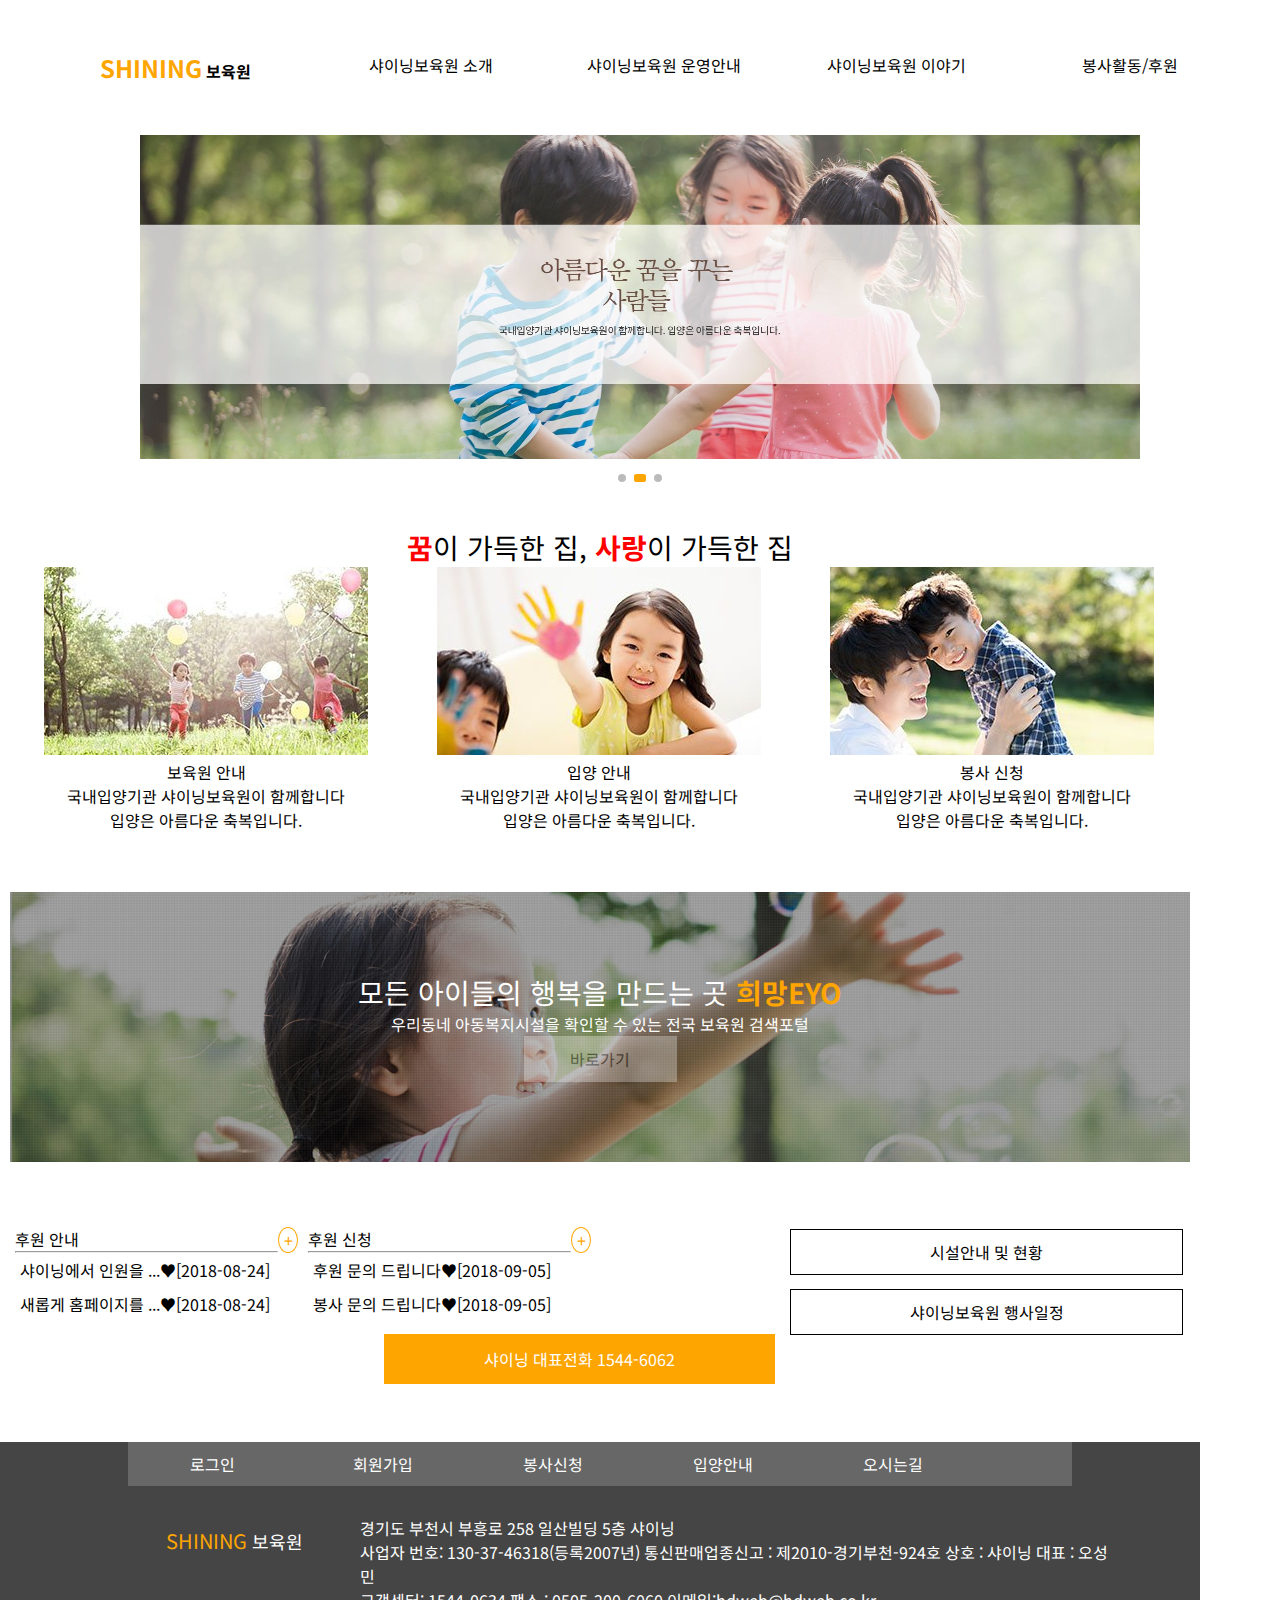
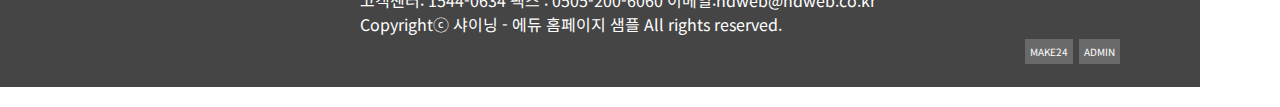
<file: day5/index.html>
<!DOCTYPE html>
<html lang="ko">

<head>
    <meta charset="UTF-8">
    <meta http-equiv="X-UA-Compatible" content="IE=edge">
    <meta name="viewport" content="width=device-width, initial-scale=1.0">
    <title>샤이닝 - 에듀 홈페이지 샘플</title>
    <link rel="stylesheet" href="https://pro.fontawesome.com/releases/v5.10.0/css/all.css"
    integrity="sha384-AYmEC3Yw5cVb3ZcuHtOA93w35dYTsvhLPVnYs9eStHfGJvOvKxVfELGroGkvsg+p" crossorigin="anonymous" />
    <link rel="stylesheet" href="style.css">
</head>

<body>
<!-- 메인 로그, 메뉴바 -->
    <div class="commonBox">
        <div>
            <div>
                <div class="box1">
                    <div class="logo_box">
                        <div class="logo"><a href="#"><h4><span>SHINING</span> 보육원</h4></a></div>
                    </div>
                    <div class="nav_box">
                        <ul>
                            <li>
                                <a href="#">샤이닝보육원 소개</a>
                                <ul class="dropdown">
                                    <li><a href="#">인사말/설립이념</a></li>
                                    <li><a href="#">오시는 길</a></li>
                                </ul>
                            </li>
                            <li>
                                <a href="#">샤이닝보육원 운영안내</a>
                                <ul class="dropdown">
                                    <li><a href="#">시설안내 및 현황</a></li>
                                    <li><a href="#">입퇴소 절차안내</a></li>
                                </ul>
                            </li>
                            <li>
                                <a href="#"></a>샤이닝보육원 이야기
                                <ul class="dropdown">
                                    <li><a href="#">샤이닝보육원 활동후기</a></li>
                                    <li><a href="#">샤이닝보육원 행사활동</a></li>
                                    <li><a href="#">샤이닝보육원 자유게시판</a></li>
                                    <li><a href="#">샤이닝보육원 갤러리</a></li>
                                </ul>
                            </li>
                            <li>
                                <a href="#">봉사활동/후원</a>
                                <ul class="dropdown">
                                    <li><a href="#">봉사활동/후원 안내</a></li>
                                    <li><a href="#">봉사활동/후원 신청</a></li>
                                </ul>
                            </li>
                        </ul>
                </div>
            </div>
        </div>
    </div>

<!-- 이미지 슬라이드  Vanilla JS로 구현하기 3단 구조 x-->
<div class="slideshow-container">
    <div class="mySlides fade">
      <img src="./images/main_banner_01.jpg" style="width:100%">
    </div>
    <div class="mySlides fade">
      <img src="./images/main_banner_02.jpg" style="width:100%">
    </div>
    <div class="mySlides fade">
        <img src="./images/main_banner_03.jpg" style="width:100%">
    </div>
    <a class="prev" onclick="plusSlides(-1)"><i class="fas fa-chevron-left fa-2x"></i></a>
    <a class="next" onclick="plusSlides(1)"><i class="fas fa-chevron-right fa-2x"></i></a>
    <div style="text-align:center">
        <span class="dot" onclick="currentSlide(1)"></span> 
        <span class="dot" onclick="currentSlide(2)"></span> 
        <span class="dot" onclick="currentSlide(3)"></span> 
    </div> 
</div>


<!-- list -->
    <div class="commonBox">
        <div>
            <div>
                <div class="box2">
                    <div class="title_box">
                        <div class="title"><p><b>꿈</b>이 가득한 집, <b>사랑</b>이 가득한 집</p></div>
                    </div>
                    <div class="nav_box2">
                        <ul>
                            <li>
                                <button>
                                <img src="./images/m0101.jpg" alt="1">
                                <p>보육원 안내</p>
                                <p>국내입양기관 샤이닝보육원이 함께합니다 <br>입양은 아름다운 축복입니다.</p>
                                <i class="fas fa-chevron-right fa-2x"></i>
                                </button>
                            </li>
                            <li>
                                <button>
                                <img src="./images/m0201.jpg" alt="1">
                                <p>입양 안내</p>
                                <p>국내입양기관 샤이닝보육원이 함께합니다 <br>입양은 아름다운 축복입니다.</p>
                                <i class="fas fa-chevron-right fa-2x"></i>
                            </button>
                            </li>
                            <li>
                                <button>
                                <img src="./images/m0301.jpg" alt="1">
                                <p>봉사 신청</p>
                                <p>국내입양기관 샤이닝보육원이 함께합니다 <br>입양은 아름다운 축복입니다.</p>
                                <i class="fas fa-chevron-right fa-2x"></i>
                            </button>
                            </li>
                        </ul>
                    </div>
                </div>
            </div>
        </div>
    </div>
<!-- 3단 구조 x-->
    <div class="commonBox">
        <div>
            <div>
                <div class="box2">
                    <div class="image_box">
                        <p class="image_title1">모든 아이들의 행복을 만드는 곳 <b>희망EYO</b></p>
                        <p class="image_title2">우리동네 아동복지시설을 확인할 수 있는 전국 보육원 검색포털</p>
                        <button>바로가기</button>
                    </div>
                </div>
            </div>
        </div>
    </div>
    <div class="commonBox">
        <div>
            <div>
                <div class="box2">
                    <div class="bottom_menu">
                        <p>후원 안내 <button type="button"><a href="#">+</a></button></p>
                        <hr>
                        <ul>
                            <li><a href="#">샤이닝에서 인원을 ...♥[2018-08-24]</a></li>
                            <li><a href="#">새롭게 홈페이지를 ...♥[2018-08-24]</a></li>
                        </ul>
                    </div>
                    <div class="bottom_menu">
                        <p>후원 신청 <button type="button"><a href="#">+</a></button></p>
                        <hr>
                        <ul>
                            <li><a href="#">후원 문의 드립니다♥[2018-09-05]</a></li>
                            <li><a href="#">봉사 문의 드립니다♥[2018-09-05]</a></li>
                        </ul>
                    </div>
                    <div class="bottom_box">
                        <div class="bottom_box_btn">
                            <a href="#"><i class="far fa-clipboard fa-2x"></i> 시설안내 및 현황<i class="fas fa-chevron-right"></i></a>
                        </div>
                        <div class="bottom_box_btn">
                            <a href="#"><i class="far fa-lightbulb fa-2x"></i></i> 샤이닝보육원 행사일정<i class="fas fa-chevron-right"></i></a>
                        </div>
                        <div class="bottom_box_btn"><i class="fas fa-phone-alt"></i> 샤이닝 대표전화 1544-6062</div>
                    </div>
                </div>
            </div>
        </div>
    </div>
    <!-- 3단 구조 x-->
    <div class="commonBox">
        <div>
            <div>
                <div class="box2 footer">
                    <div class="sub_nav">
                        <ul>
                            <li><a href="#">로그인</a></li>
                            <li><a href="#">회원가입</a></li>
                            <li><a href="#">봉사신청</a></li>
                            <li><a href="#">입양안내</a></li>
                            <li><a href="#">오시는길</a></li>
                        </ul>
                    </div>
                    <div class="sub_nav">
                        <div class="footer_logo">
                            <span>SHINING</span> 보육원
                        </div>
                        <div class="footer_info">
                            <p>경기도 부천시 부흥로 258 일산빌딩 5층 샤이닝<br>
                            사업자 번호: 130-37-46318(등록2007년) 통신판매업종신고 : 제2010-경기부천-924호 상호 : 샤이닝 대표 : 오성민<br>
                            고객센터: 1544-0634 팩스 : 0505-200-6060 이메일:hdweb@hdweb.co.kr</p>
                            <p>Copyrightⓒ 샤이닝 - 에듀 홈페이지 샘플 All rights reserved.</p>
                            <button type="button">ADMIN</button>
                            <button type="button">MAKE24</button>
                        </div>
                    </div>
                </div>
            </div>
        </div>
    </div>

    <script>
let slideIndex = 1;
showSlides(slideIndex);
carousel();

function plusSlides(n) {
  showSlides(slideIndex += n);
}

function currentSlide(n) {
  showSlides(slideIndex = n);
}

function showSlides(n) {
let i;
let slides = document.getElementsByClassName("mySlides");
let dots = document.getElementsByClassName("dot");
if (n > slides.length) {slideIndex = 1} 
if (n < 1) {slideIndex = slides.length}
for (let i = 0; i < slides.length; i++) {
    slides[i].style.display = "none"; 
}
for (let i = 0; i < dots.length; i++) {
    dots[i].className = dots[i].className.replace(" active", "");
}
slides[slideIndex-1].style.display = "block"; 
dots[slideIndex-1].className += " active";
}

function carousel() {
    var i;
    var x = document.getElementsByClassName("mySlides");
    let dots = document.getElementsByClassName("dot");
    for (i = 0; i < x.length; i++) {
      x[i].style.display = "none";
    }
    slideIndex++;
    if (slideIndex > x.length) {slideIndex = 1}
    x[slideIndex-1].style.display = "block";
    for (let i = 0; i < dots.length; i++) {
    dots[i].className = dots[i].className.replace(" active", "");
    }
    dots[slideIndex-1].className += " active";
    setTimeout(carousel, 5000); 
}



    </script>
</body>

</html>
</file>
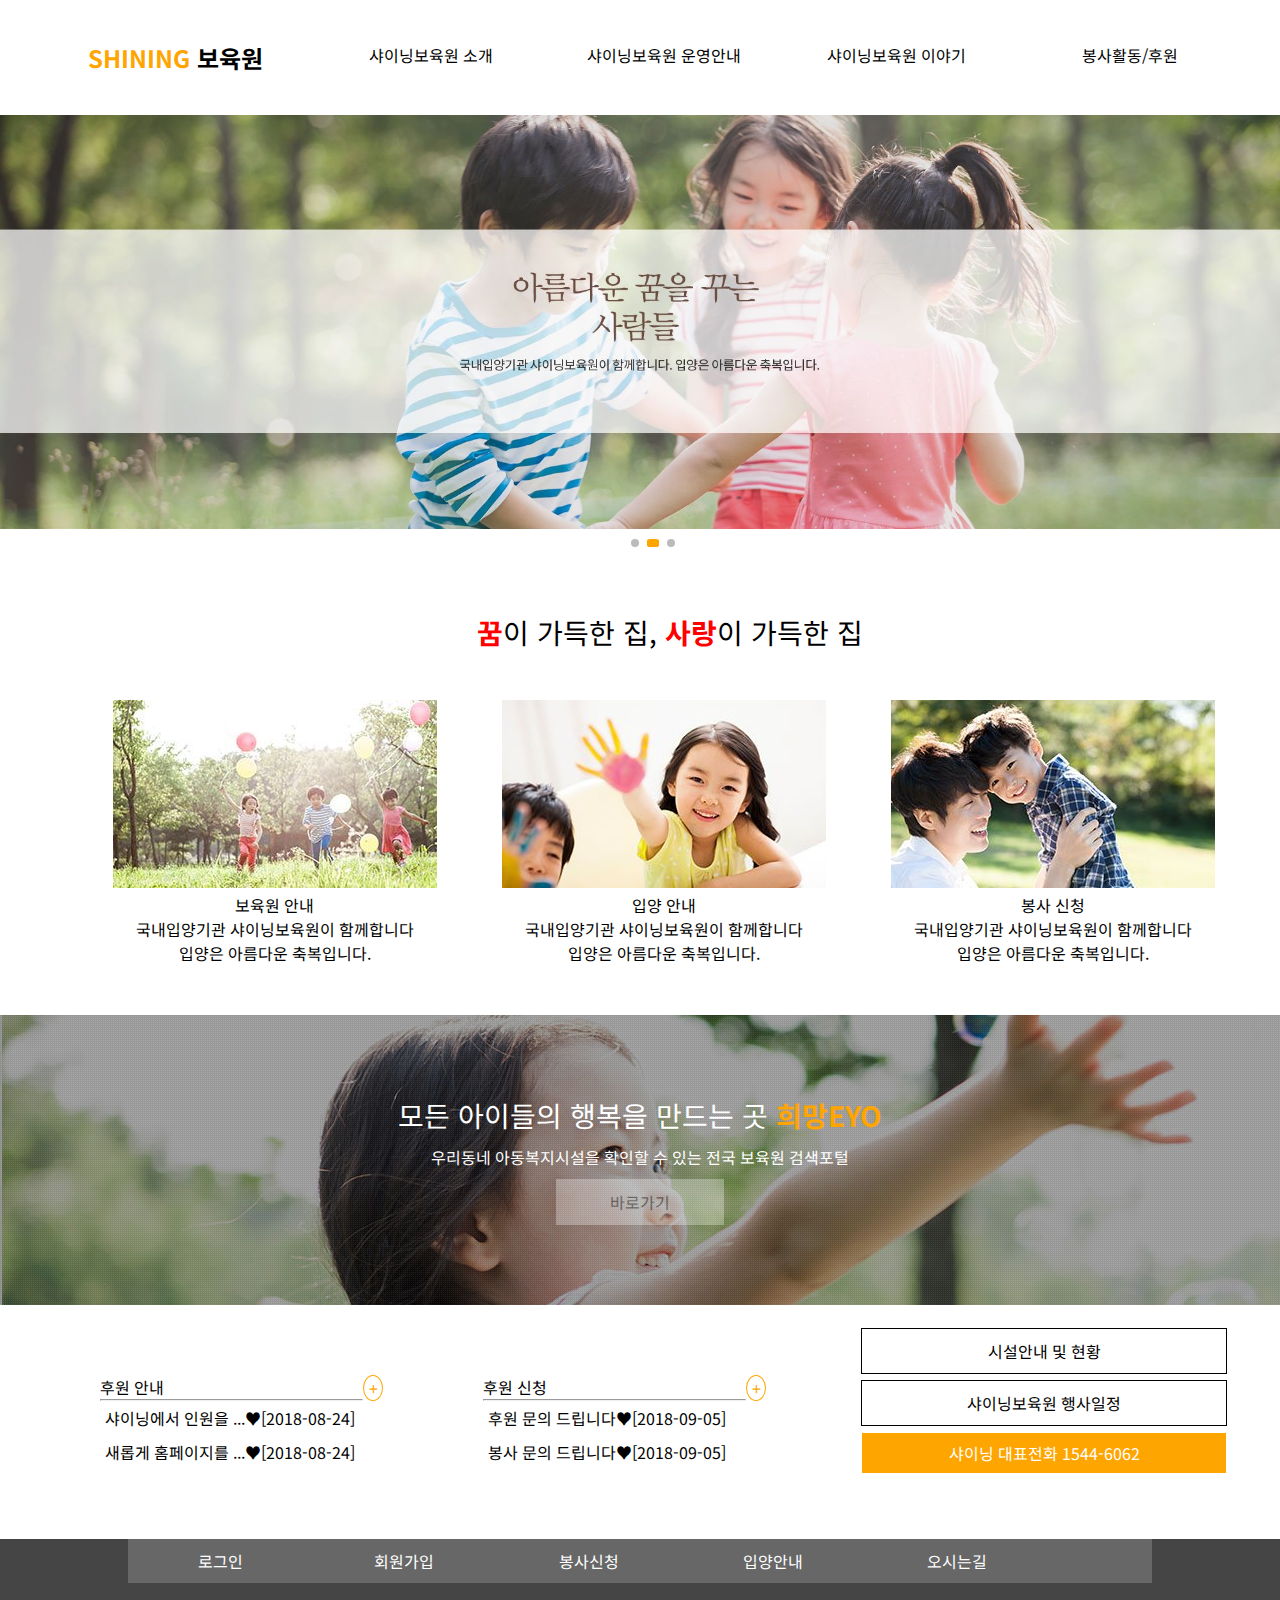
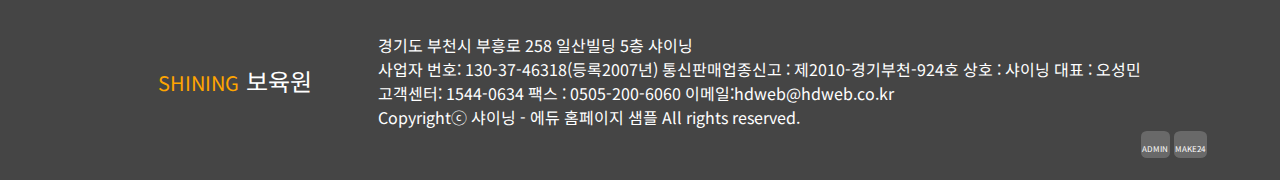
<file: day6(update)/index.html>
<!DOCTYPE html>
<html lang="ko">

<head>
    <meta charset="UTF-8">
    <meta http-equiv="X-UA-Compatible" content="IE=edge">
    <meta name="viewport" content="width=device-width, initial-scale=1.0">
    <title>샤이닝 - 에듀 홈페이지 샘플</title>
    <link rel="stylesheet" href="https://pro.fontawesome.com/releases/v5.10.0/css/all.css"
        integrity="sha384-AYmEC3Yw5cVb3ZcuHtOA93w35dYTsvhLPVnYs9eStHfGJvOvKxVfELGroGkvsg+p" crossorigin="anonymous" />
    <link rel="stylesheet" href="style.css">
</head>

<body>
    <!-- 메인 로그, 메뉴바 -->
    <div class="commonBox">
        <div>
            <div>
                <div class="box1">
                    <div class="logo_box">
                        <div class="logo"><a href="#">
                                <h2><span>SHINING</span> 보육원</h2>
                            </a></div>
                    </div>
                    <div class="nav_box">
                        <ul>
                            <li>
                                <a href="#">샤이닝보육원 소개</a>
                                <ul class="dropdown">
                                    <li><a href="#">인사말/설립이념</a></li>
                                    <li><a href="#">오시는 길</a></li>
                                </ul>
                            </li>
                            <li>
                                <a href="#">샤이닝보육원 운영안내</a>
                                <ul class="dropdown">
                                    <li><a href="#">시설안내 및 현황</a></li>
                                    <li><a href="#">입퇴소 절차안내</a></li>
                                </ul>
                            </li>
                            <li>
                                <a href="#"></a>샤이닝보육원 이야기
                                <ul class="dropdown">
                                    <li><a href="#">샤이닝보육원 활동후기</a></li>
                                    <li><a href="#">샤이닝보육원 행사활동</a></li>
                                    <li><a href="#">샤이닝보육원 자유게시판</a></li>
                                    <li><a href="#">샤이닝보육원 갤러리</a></li>
                                </ul>
                            </li>
                            <li>
                                <a href="#">봉사활동/후원</a>
                                <ul class="dropdown">
                                    <li><a href="#">봉사활동/후원 안내</a></li>
                                    <li><a href="#">봉사활동/후원 신청</a></li>
                                </ul>
                            </li>
                        </ul>
                    </div>
                </div>
            </div>
        </div>
    </div>

    <!-- 이미지 슬라이드 -->
    <div class="slideshow-container" style="width: 100%; float:left;">
        <div class="mySlides fade" style="width: 100%; float:left;">
            <img src="./images/main_banner_01.jpg" style="width: 100%; float:left;">
        </div>
        <div class="mySlides fade" style="width: 100%; float:left;">
            <img src="./images/main_banner_02.jpg" style="width: 100%; float:left;">
        </div>
        <div class="mySlides fade" style="width: 100%; float:left;">
            <img src="./images/main_banner_03.jpg" style="width: 100%; float:left;">
        </div>
        <a class="prev" onclick="plusSlides(-1)"><i class="fas fa-chevron-left fa-2x"></i></a>
        <a class="next" onclick="plusSlides(1)"><i class="fas fa-chevron-right fa-2x"></i></a>
        <div style="text-align:center">
            <span class="dot" onclick="currentSlide(1)"></span>
            <span class="dot" onclick="currentSlide(2)"></span>
            <span class="dot" onclick="currentSlide(3)"></span>
        </div>
    </div>

    <!-- list -->
    <div class="commonBox" style="margin: 30px;">
        <div>
            <div>
                <div class="box1">
                    <div class="title_box">
                        <div class="title">
                            <p><b>꿈</b>이 가득한 집, <b>사랑</b>이 가득한 집</p>
                            <br>
                            <br>
                        </div>
                    </div>
                    <div class="nav_box2">
                        <ul>
                            <li>
                                <button>
                                    <a href="#">
                                        <img src="./images/m0101.jpg" alt="1">
                                        <p>보육원 안내</p>
                                        <p>국내입양기관 샤이닝보육원이 함께합니다 <br>입양은 아름다운 축복입니다.</p>
                                        <i class="fas fa-chevron-right fa-2x"></i>
                                    </a>
                                </button>
                            </li>
                            <li>
                                <button>
                                    <a href="#">
                                        <img src="./images/m0201.jpg" alt="1">
                                        <p>입양 안내</p>
                                        <p>국내입양기관 샤이닝보육원이 함께합니다 <br>입양은 아름다운 축복입니다.</p>
                                        <i class="fas fa-chevron-right fa-2x"></i>
                                    </a>
                                </button>
                            </li>
                            <li>
                                <button>
                                    <a href="#">
                                        <img src="./images/m0301.jpg" alt="1">
                                        <p>봉사 신청</p>
                                        <p>국내입양기관 샤이닝보육원이 함께합니다 <br>입양은 아름다운 축복입니다.</p>
                                        <i class="fas fa-chevron-right fa-2x"></i>
                                    </a>
                                </button>
                            </li>
                        </ul>
                    </div>
                </div>
            </div>
        </div>
    </div>

    <!-- middle_menu-->
    <div class="image_box">
        <p class="image_title1">모든 아이들의 행복을 만드는 곳 <b>희망EYO</b></p>
        <p class="image_title2">우리동네 아동복지시설을 확인할 수 있는 전국 보육원 검색포털</p>
        <button>바로가기</button>
    </div>

    <!-- middle_list -->
    <div class="commonBox">
        <div>
            <div>
                <div class="box1">
                    <div class="bottom_menu">
                        <p>후원 안내 <button type="button"><a href="#">+</a></button></p>
                        <hr>
                        <ul>
                            <li><a href="#">샤이닝에서 인원을 ...♥[2018-08-24]</a></li>
                            <li><a href="#">새롭게 홈페이지를 ...♥[2018-08-24]</a></li>
                        </ul>
                    </div>
                    <div class="bottom_menu">
                        <p>후원 신청 <button type="button"><a href="#">+</a></button></p>
                        <hr>
                        <ul>
                            <li><a href="#">후원 문의 드립니다♥[2018-09-05]</a></li>
                            <li><a href="#">봉사 문의 드립니다♥[2018-09-05]</a></li>
                        </ul>
                    </div>
                    <div class="bottom_box">
                        <div class="bottom_box_btn">
                            <a href="#"><i class="far fa-clipboard"></i> 시설안내 및 현황<i
                                    class="fas fa-chevron-right"></i></a>
                        </div>
                        <div class="bottom_box_btn">
                            <a href="#">
                                <i class="far fa-lightbulb"></i></i> 샤이닝보육원 행사일정<i class="fas fa-chevron-right"></i>
                            </a>
                        </div>
                        <div class="bottom_box_btn"><i class="fas fa-phone-alt"></i> 샤이닝 대표전화 1544-6062</div>
                    </div>
                </div>
            </div>
        </div>
    </div>

    <!-- footer -->
    <div class="footer">
        <div class="sub_nav">
            <ul>
                <li><a href="#">로그인</a></li>
                <li><a href="#">회원가입</a></li>
                <li><a href="#">봉사신청</a></li>
                <li><a href="#">입양안내</a></li>
                <li><a href="#">오시는길</a></li>
            </ul>
        </div>
        <div class="sub_nav">
            <div class="footer_logo">
                <span>SHINING</span> 보육원
            </div>
            <div class="footer_info">
                <p>경기도 부천시 부흥로 258 일산빌딩 5층 샤이닝<br>
                    사업자 번호: 130-37-46318(등록2007년) 통신판매업종신고 : 제2010-경기부천-924호 상호 : 샤이닝 대표 : 오성민<br>
                    고객센터: 1544-0634 팩스 : 0505-200-6060 이메일:hdweb@hdweb.co.kr</p>
                <p>Copyrightⓒ 샤이닝 - 에듀 홈페이지 샘플 All rights reserved.</p>
                <button type="button"><a href="#">MAKE24</a></button>
                <button type="button"><a href="#">ADMIN</a></button>
            </div>
        </div>
    </div>

    <script>
        let slideIndex = 1;
        showSlides(slideIndex);
        carousel();
    
        function plusSlides(n) {
            showSlides(slideIndex += n);
        }
    
        function currentSlide(n) {
            showSlides(slideIndex = n);
        }
    
        function showSlides(n) {
            let i;
            let slides = document.getElementsByClassName("mySlides");
            let dots = document.getElementsByClassName("dot");
            if (n > slides.length) {
                slideIndex = 1
            }
            if (n < 1) {
                slideIndex = slides.length
            }
            for (let i = 0; i < slides.length; i++) {
                slides[i].style.display = "none";
            }
            for (let i = 0; i < dots.length; i++) {
                dots[i].className = dots[i].className.replace(" active", "");
            }
            slides[slideIndex - 1].style.display = "block";
            dots[slideIndex - 1].className += " active";
        }
    
        function carousel() {
            var i;
            var x = document.getElementsByClassName("mySlides");
            let dots = document.getElementsByClassName("dot");
            for (i = 0; i < x.length; i++) {
                x[i].style.display = "none";
            }
            slideIndex++;
            if (slideIndex > x.length) {
                slideIndex = 1
            }
            x[slideIndex - 1].style.display = "block";
            for (let i = 0; i < dots.length; i++) {
                dots[i].className = dots[i].className.replace(" active", "");
            }
            dots[slideIndex - 1].className += " active";
            setTimeout(carousel, 5000);
        }
    </script>
</body>

</html>
</file>
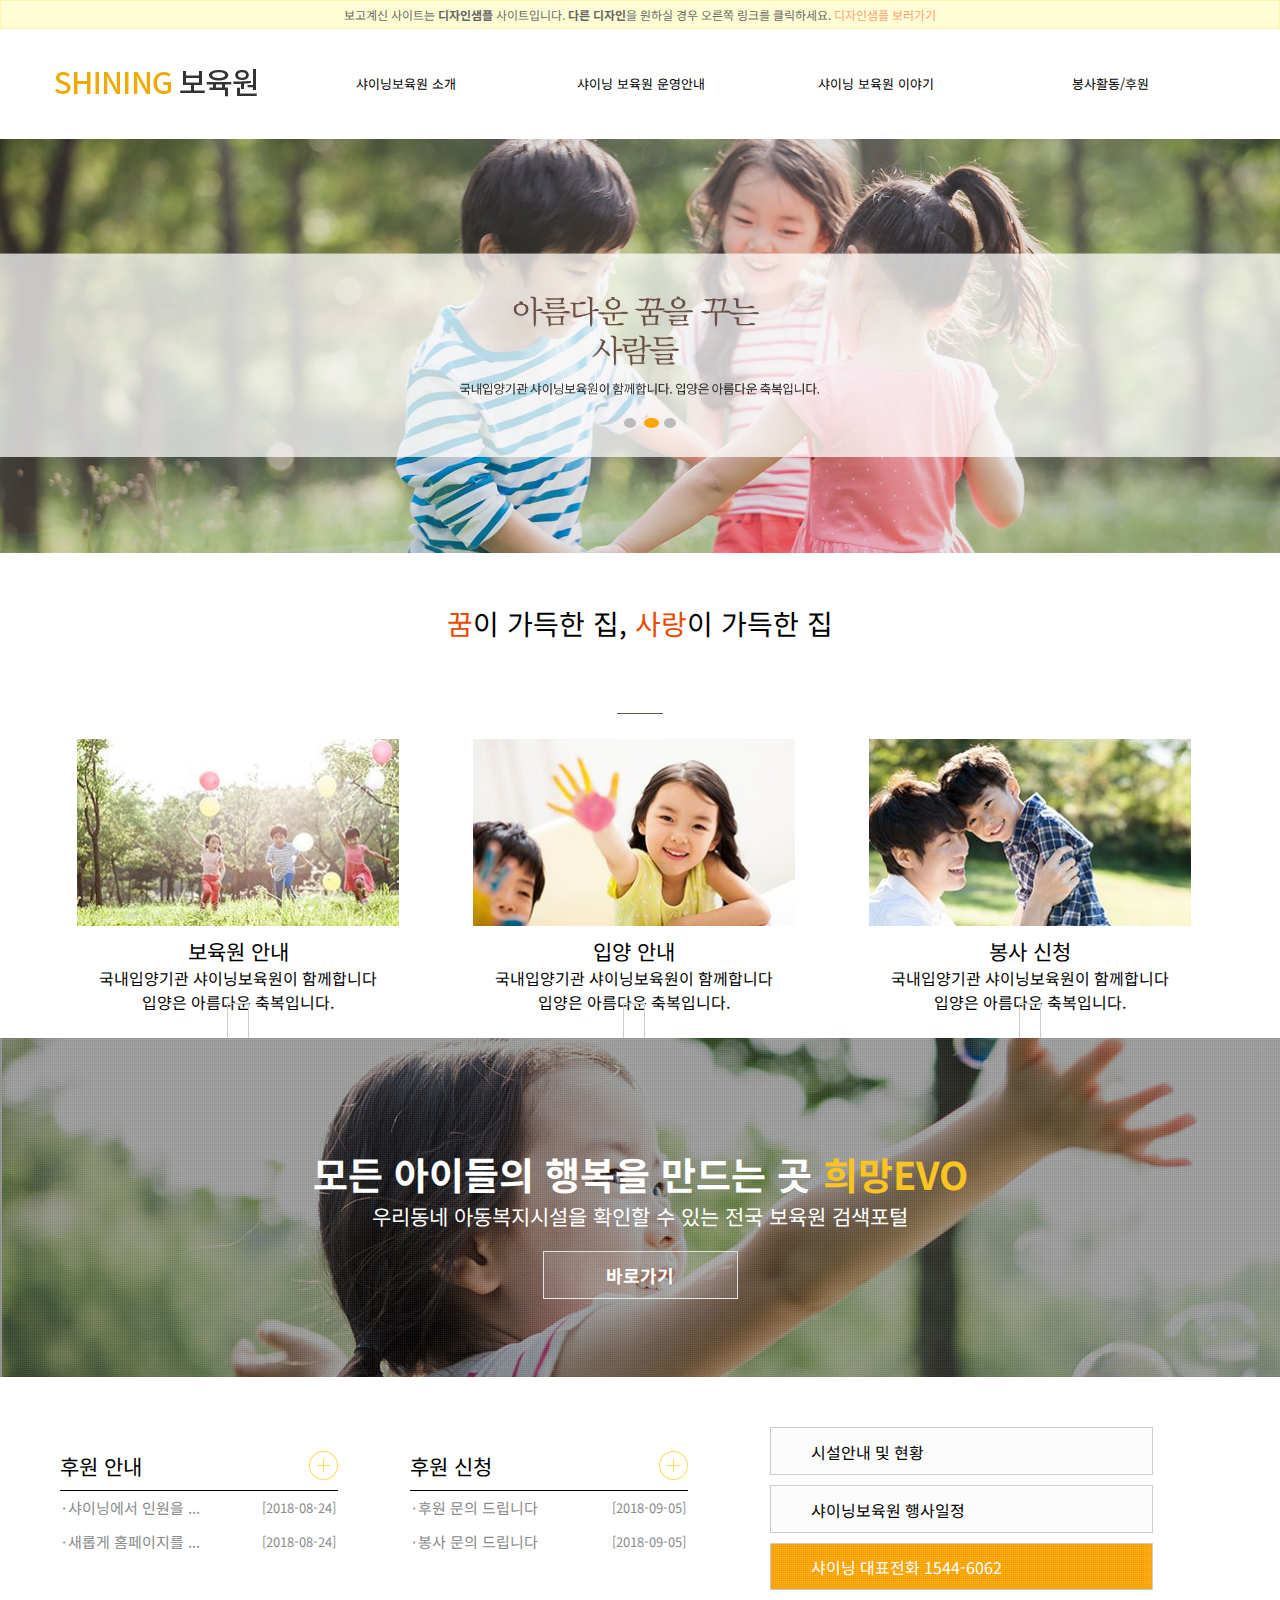
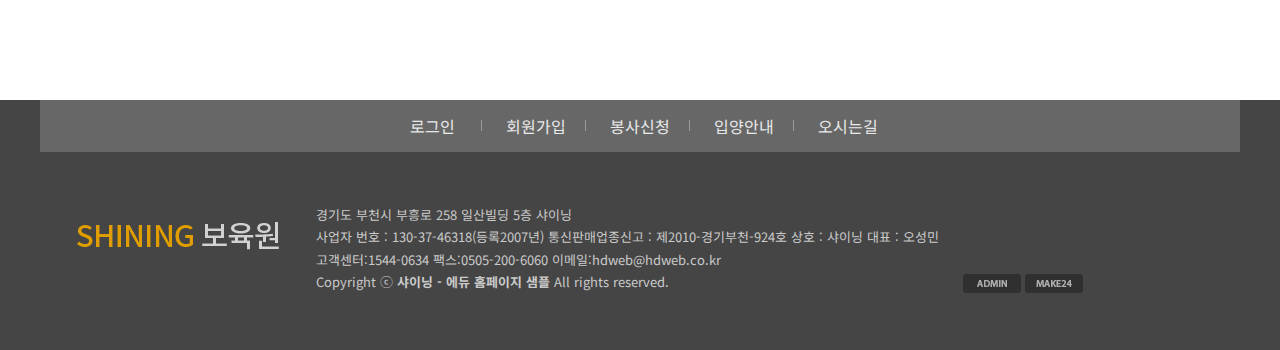
<file: day6(update2)/index.html>
<!DOCTYPE html>
<html lang="ko">
<head>
  <meta charset="UTF-8">
  <meta http-equiv="X-UA-Compatible" content="IE=edge">
  <meta name="viewport" content="width=device-width, initial-scale=1.0">
  <title>샤이닝 - 에듀 홈페이지 샘플</title>
  <link rel="stylesheet" href="https://pro.fontawesome.com/releases/v5.10.0/css/all.css"
      integrity="sha384-AYmEC3Yw5cVb3ZcuHtOA93w35dYTsvhLPVnYs9eStHfGJvOvKxVfELGroGkvsg+p" crossorigin="anonymous" />
  <link rel="stylesheet" href="style.css">
</head>
<body>
    <!-- top -->
    <div class="commonBox">
      <div style="background-color: #fffdb9; width: 100%; text-align: center; padding: 5px 0; opacity: 0.6; border: 1px solid #fff073;">
        <p style="font-size: 12px;">보고계신 사이트는 <strong style="font-size: 12px;">디자인샘플</strong> 사이트입니다. <strong style="font-size: 12px;">다른 디자인</strong>을 원하실 경우 오른쪽 링크를 클릭하세요.
            <a href="#" style="color: #fa6319; font-size: 12px;">디자인샘플 보러가기</a></p>
      </div>
      <div>
        <div>
          <div class="box">
            <div class="logoBox">
              <a href="#">
                <img src="./images/logo.png" alt="logo">
              </a>
            </div>
            <div class="navBox"> <!--div class="navBox"-->
              <ul class="main-menu">
                <li><a href="#">샤이닝보육원 소개</a>
                  <ul class="sub-menu">
                    <li><a href="#">인사말/설립이념</a></li>
                    <li><a href="#">오시는 길</a></li>
                  </ul>
                </li>
                <li><a href="#">샤이닝 보육원 운영안내</a>
                  <ul class="sub-menu">
                    <li><a href="#">시설안내 및 현황</a></li>
                    <li><a href="#">입퇴소 절차안내</a></li>
                  </ul>
                </li>
                <li><a href="#">샤이닝 보육원 이야기</a>
                  <ul class="sub-menu">
                    <li><a href="#">샤이닝보육원 활동후기</a></li>
                    <li><a href="#">샤이닝보육원 행사활동</a></li>
                    <li><a href="#">샤이닝보육원 자유게시판</a></li>
                    <li><a href="#">샤이닝보육원 갤러리</a></li>
                  </ul>
                </li>
                <li><a href="#">봉사활동/후원</a>
                  <ul class="sub-menu">
                    <li><a href="#">봉사활동/후원 안내</a></li>
                    <li><a href="#">봉사활동/후원 신청</a></li>
                  </ul>
                </li>
              </ul>
            </div>
          </div>
        </div>
      </div>
    </div>


    <!-- image slide -->
    <div class="commonBox">
        <div class="box slideshow-container">
          <div class="mySlides fade">
          <img src="./images/main_banner_01.jpg">
          </div>
        <div class="mySlides fade">
          <img src="./images/main_banner_02.jpg">
        </div>
        <div class="mySlides fade">
          <img src="./images/main_banner_03.jpg">
        </div>
        <div>

            <a class="prev" onclick="plusSlides(-1)"><i class="fas fa-chevron-left"></i></a>
            <a class="next" onclick="plusSlides(1)"><i class="fas fa-chevron-right"></i></a>
            <div style="text-align:center">
              <span class="dot" onclick="currentSlide(1)" style="margin: 10px;"></span>
              <span class="dot" onclick="currentSlide(2)" style="margin: 10px 30px;"></span>
              <span class="dot" onclick="currentSlide(3)" style="margin: 10px 50px;"></span>
            </div>
         </div>

        </div>
      </div>
    </div>

    <!-- info_list -->
    <div class="commonBox">
      <div>
        <div>
          <div class="box infoBox">
            <div class="infoTitle">
              <p><span style="color: #e94902;">꿈</span>이 가득한 집, <span style="color: #e94902;">사랑</span>이 가득한 집</p>
            </div>
            <div class="infoTable">
              <img class="bar" src="./images/tit_bg.png" alt="bar">
              <ul>
                  <li>
                      <a href="#">
                          <img src="./images/m0101.jpg" alt="1">
                          <p class="title">보육원 안내</p>
                          <p class="paragraph">국내입양기관 샤이닝보육원이 함께합니다 <br>입양은 아름다운 축복입니다.</p>
                          <i class="fas fa-chevron-right"></i>
                      </a>
                  </li>
                  <li>
                      <a href="#">
                          <img src="./images/m0201.jpg" alt="1">
                          <p class="title">입양 안내</p>
                          <p class="paragraph">국내입양기관 샤이닝보육원이 함께합니다 <br>입양은 아름다운 축복입니다.</p>
                          <i class="fas fa-chevron-right"></i>
                      </a>
                  </li>
                  <li>
                      <a href="#">
                          <img src="./images/m0301.jpg" alt="1">
                          <p class="title">봉사 신청</p>
                          <p class="paragraph">국내입양기관 샤이닝보육원이 함께합니다 <br>입양은 아름다운 축복입니다.</p>
                          <i class="fas fa-chevron-right"></i>
                      </a>
                  </li>
              </ul>
            </div>
          </div>
        </div>
      </div>
    </div>

    <!-- 바로가기 img -->
    <div class="commonBox imageBox">
      <div>
        <div>

          <div class="imageBoxText">
            <p>모든 아이들의 행복을 만드는 곳 <span>희망EVO</span></p>
            우리동네 아동복지시설을 확인할 수 있는 전국 보육원 검색포털<br>
            <button type="button" class="linkBtn">바로가기</button>
          </div>

        </div>
      </div>
    </div>

    <!-- middle_list -->
    <div class="commonBox">
      <div>
          <div>
              <div class="box middleContainer">
                <div class="middleBox">
                  <ul>
                    <li><span>후원 안내</span><span class="plus"><a href="#"><img src="./images/more.png" alt="more"></a></span></li>
                    <li><span class="memo"><a href="#">·샤이닝에서 인원을 ...</a><i class="fas fa-heart"></i></span><span class="date">[2018-08-24]</span></li>
                    <li><span class="memo"><a href="#">·새롭게 홈페이지를 ...</a><i class="fas fa-heart"></i></span><span class="date">[2018-08-24]</span></li>
                  </ul>
                </div>
                <div class="middleBox centerbox">
                  <ul>
                    <li><span>후원 신청</span><span class="plus"><a href="#"><img src="./images/more.png" alt="more"></a></span></li>
                    <li><span class="memo"><a href="#">·후원 문의 드립니다</a><i class="fas fa-heart"></i></span><span class="date">[2018-09-05]</span></li>
                    <li><span class="memo"><a href="#">·봉사 문의 드립니다</a><i class="fas fa-heart"></i></span><span class="date">[2018-09-05]</span></li>
                  </ul>
                </div>
                <div class="middleBtn">
                      <div class="note" style="position: relative;">
                        <a href="#" style="width: 100%; float: left;">
                          <span style="float: left; margin-left: 20px;"><i class="far fa-clipboard" style="color: #faa20a; font-size: 18px; margin-right: 10px;"></i> 시설안내 및 현황</span>
                          <span style="position: absolute; left: 355px;"><i class="fas fa-angle-right"></i></span>
                        </a>
                      </div>
                      <div class="bulb" style="position: relative;">
                        <a href="" style="width: 100%; float: left;">
                          <span style="float: left; margin-left: 20px;"><i class="far fa-lightbulb" style="color: #faa20a; font-size: 18px; margin-right: 10px;"></i> 샤이닝보육원 행사일정</span>
                          <span style="position: absolute; left: 355px;"><i class="fas fa-angle-right"></i></span>
                        </a>
                      </div>
                    <div class="call">
                      <span style="float: left; margin-left: 20px;"><i class="fas fa-phone-alt" style="color: #fff; font-size: 18px; margin-right: 10px; line-height: 25px;"></i> 샤이닝 대표전화 1544-6062</span>
                    </div>
                </div>
              </div>
          </div>
      </div>
  </div>

  <!-- footer 영역 -->
  <div class="commonBox footerContainer">
    <div>
      <div>
        <!-- 하단 메뉴바 -->
        <div class="box footerBox">
          <ul>
            <li><a href="#">로그인</a></li>
            <li><a href="#">회원가입</a></li>
            <li><a href="#">봉사신청</a></li>
            <li><a href="#">입양안내</a></li>
            <li><a href="#">오시는길</a></li>
          </ul>
          <!-- 하단 로고 -->
          <div class="footerWrapper">
            <div class="footerLogo">
              <img src="./images/ft_logo.png" alt="logo">
            </div>
            <!-- 하단 주소 -->
            <div class="footer">
              <p>경기도 부천시 부흥로 258 일산빌딩 5층 샤이닝 <br />
                사업자 번호 : 130-37-46318(등록2007년) 통신판매업종신고 : 제2010-경기부천-924호 상호 : 샤이닝 대표 : 오성민<br />
                고객센터:1544-0634 팩스:0505-200-6060 이메일:hdweb@hdweb.co.kr </p>
              <p>Copyright ⓒ <strong>샤이닝 - 에듀 홈페이지 샘플</strong> All rights reserved.</p>
            </div>
            <!-- 관리자 아이콘 -->
            <div class="footerAdmin">
              <a href="#"><img src="./images/adm.png" alt="1"></a>
              <a href="#"><img src="./images/make24.png" alt="2"></a>
            </div>
          </div>
        </div>
      </div>
    </div>
  </div>


  <script>
    const linkBtn = document.querySelector(".linkBtn");
    linkBtn.addEventListener("mouseover", () => {
      linkBtn.classList.toggle("active2")
    });
    linkBtn.addEventListener("mouseout", () => {
      linkBtn.classList.remove("active2")
    });

    let slideIndex = 1;
        showSlides(slideIndex);
        carousel();
    
        function plusSlides(n) {
            showSlides(slideIndex += n);
        }
    
        function currentSlide(n) {
            showSlides(slideIndex = n);
        }
    
        function showSlides(n) {
            let i;
            let slides = document.getElementsByClassName("mySlides");
            let dots = document.getElementsByClassName("dot");
            if (n > slides.length) {
                slideIndex = 1
            }
            if (n < 1) {
                slideIndex = slides.length
            }
            for (let i = 0; i < slides.length; i++) {
                slides[i].style.display = "none";
            }
            for (let i = 0; i < dots.length; i++) {
                dots[i].className = dots[i].className.replace(" active", "");
            }
            slides[slideIndex - 1].style.display = "block";
            dots[slideIndex - 1].className += " active";
        }
    
        function carousel() {
            let i;
            let x = document.getElementsByClassName("mySlides");
            let dots = document.getElementsByClassName("dot");
            for (i = 0; i < x.length; i++) {
                x[i].style.display = "none";
            }
            slideIndex++;
            if (slideIndex > x.length) {
                slideIndex = 1
            }
            x[slideIndex - 1].style.display = "block";
            for (let i = 0; i < dots.length; i++) {
                dots[i].className = dots[i].className.replace(" active", "");
            }
            dots[slideIndex - 1].className += " active";
            setTimeout(carousel, 5000);
        }
  </script>
</body>
</html>
</file>
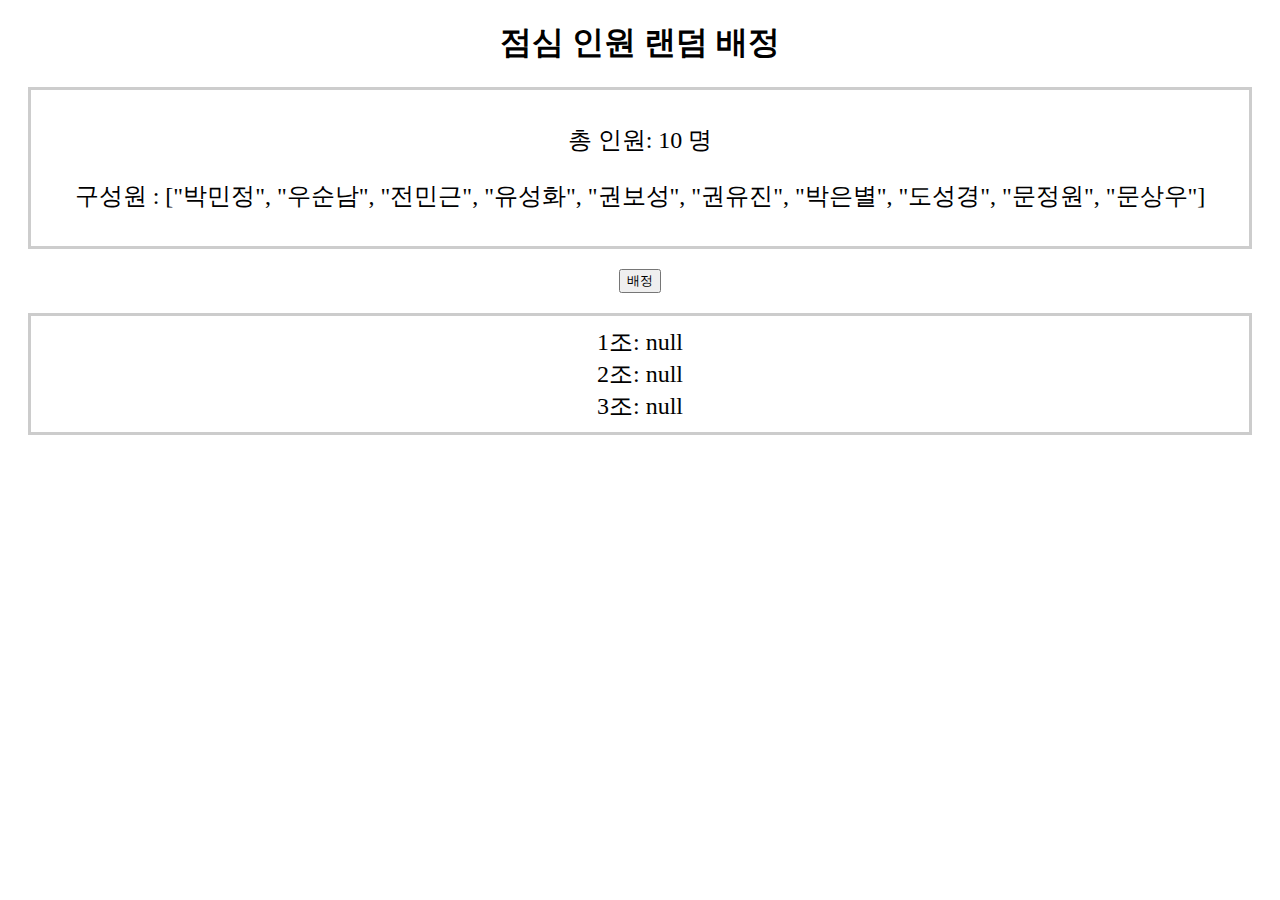
<file: day2/shuffle/index.html>
<!DOCTYPE html>
<html lang="ko">

<head>
    <meta charset="UTF-8">
    <meta http-equiv="X-UA-Compatible" content="IE=edge">
    <meta name="viewport" content="width=device-width, initial-scale=1.0">
    <title>Matching for lunch-mate</title>
    <link rel="stylesheet" href="style.css">
    <script defer src="main.js"></script>
</head>

<body>
    <h1>점심 인원 랜덤 배정</h1>
    <div class="info">
        <p>총 인원: 10 명</p>
        <p>구성원 : ["박민정", "우순남", "전민근", "유성화", "권보성", "권유진", "박은별", "도성경", "문정원", "문상우"]</p>
    </div>
    <button class="shuffle">배정</button>
    <div class="result">
        <div class="result1"></div>
        <div class="result2"></div>
        <div class="result3"></div>
    </div>
</body>

</html>
</file>
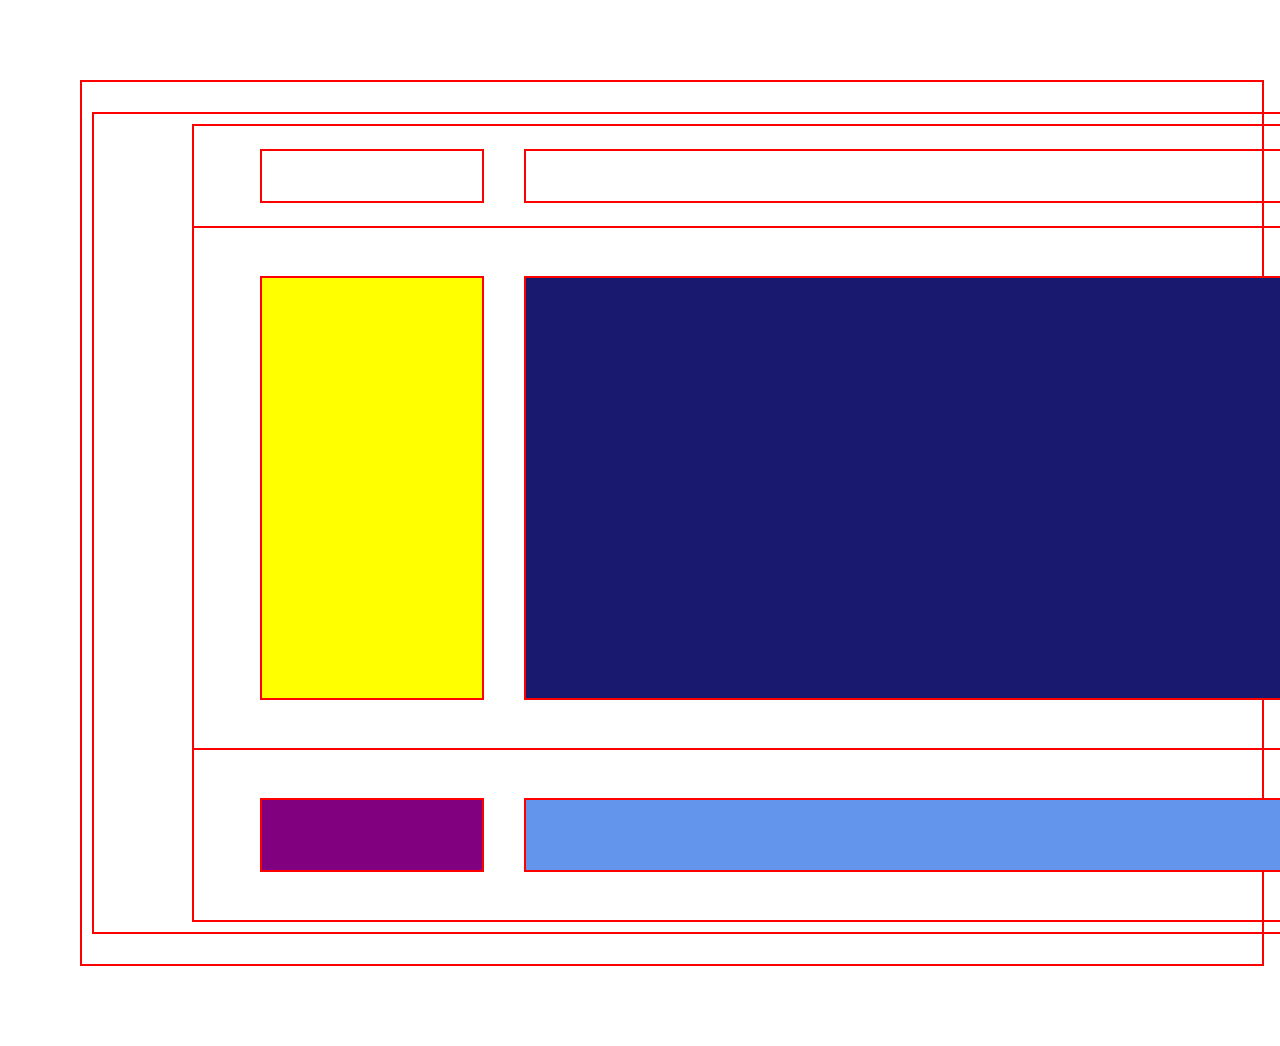
<file: 1.html>
<!DOCTYPE html>
<html lang="ko">

<head>
    <meta charset="UTF-8">
    <meta http-equiv="X-UA-Compatible" content="IE=edge">
    <meta name="viewport" content="width=device-width, initial-scale=1.0">
    <title>Publishing1</title>
    <style>
        * {
            margin: 20px;
            padding: 10px;
        }

        .box1 {
            border: 2px solid #ff0000;
            width: 100%;
        }

        .box2 {
            display: block;
            border: 2px solid #ff0000;
            width: 1600px;
            margin: 20px auto;
        }

        .box3 {
            border: 2px solid #ff0000;
            border-bottom: none;
            width: 1400px;
            height: 80px;
            margin: 0 auto;
            display: flex;
            justify-content: center;
            align-items: center;
        }

        .box3 .inBox3_1 {
            border: 2px solid red;
            width: 200px;
            height: 30px;
        }

        .box3 .inBox3_2 {
            border: 2px solid red;
            width: 1000px;
            height: 30px;
        }

        .box4 {
            border: 2px solid #ff0000;
            border-bottom: none;
            width: 1400px;
            height: 500px;
            margin: 0 auto;
            padding: 10px;
            display: flex;
            justify-content: center;
            align-items: center;
        }

        .box4 .inBox4_1 {
            border: 2px solid red;
            width: 200px;
            height: 400px;
            background-color: #ffff00;
        }

        .box4 .inBox4_2 {
            border: 2px solid red;
            width: 1000px;
            height: 400px;
            background-color: #191970;
        }

        .box5 {
            border: 2px solid #ff0000;
            width: 1400px;
            height: 150px;
            margin: 0 auto;
            padding: 10px;
            display: flex;
            justify-content: center;
            align-items: center;
        }

        .box5 .inBox5_1 {
            border: 2px solid red;
            width: 200px;
            height: 50px;
            background-color: #800080;
        }

        .box5 .inBox5_2 {
            border: 2px solid red;
            width: 1000px;
            height: 50px;
            background-color: #6495ed;
        }

    </style>
</head>

<body>
    <div class="box1">
        <div class="box2">
            <div class="box3">
                <div class="inBox3_1"></div>
                <div class="inBox3_2"></div>
            </div>
            <div class="box4">
                <div class="inBox4_1"></div>
                <div class="inBox4_2"></div>
            </div>
            <div class="box5">
                <div class="inBox5_1"></div>
                <div class="inBox5_2"></div>
            </div>
        </div>
    </div>
</body>

</html>
</file>
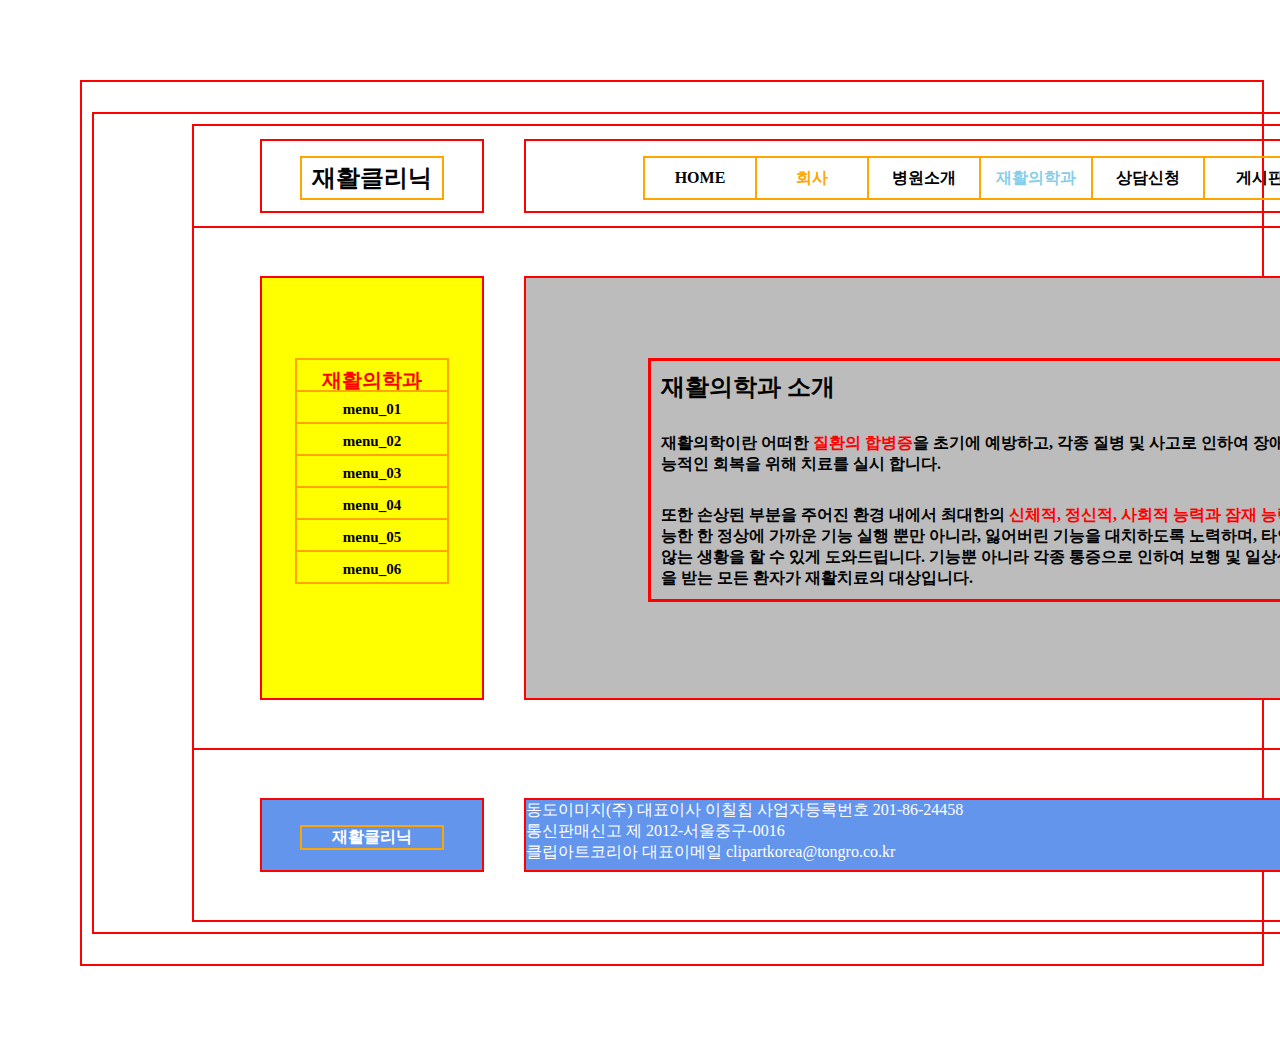
<file: 2.html>
<!DOCTYPE html>
<html lang="ko">

<head>
    <meta charset="UTF-8">
    <meta http-equiv="X-UA-Compatible" content="IE=edge">
    <meta name="viewport" content="width=device-width, initial-scale=1.0">
    <title>Publishing2</title>
    <style>
        * {
            margin: 20px;
            padding: 10px;
        }

        .box1 {
            border: 2px solid #ff0000;
            width: 100%;
        }

        .box2 {
            display: block;
            border: 2px solid #ff0000;
            width: 1600px;
            margin: 20px auto;
        }

        .box3 {
            border: 2px solid #ff0000;
            border-bottom: none;
            width: 1400px;
            height: 80px;
            margin: 0 auto;
            display: flex;
            justify-content: center;
            align-items: center;
        }

        .box3 .inBox3_1 {
            border: 2px solid red;
            width: 200px;
            height: 50px;
        }

        .box3 .inBox3_1 .title {
            display: block;
            border: 2px solid #ffa500;
            font-size: 24px;
            font-weight: bold;
            margin: 5px auto;
            width: 120px;
            height: 20px;
            line-height: 20px;
        }

        .box3 .inBox3_2 {
            border: 2px solid red;
            width: 1000px;
            height: 50px;
        }

        .box3 .inBox3_2 .nav ul {
            display: flex;
            justify-content: center;
            align-items: center;
            list-style-type: none;
            margin: -25px auto;
            padding: 0;
            text-align: center;
            line-height: 40px;
        }

        .box3 .inBox3_2 .nav ul li {
            border: 2px solid #ffa500;
            margin: 0;
            padding: 0;
            width: 110px;
            height: 40px;
            border-right: none;
            font-weight: bold;
        }

        .box3 .inBox3_2 .nav ul li:nth-child(2) {
            color: #ffa500;
        }

        .box3 .inBox3_2 nav ul li:nth-child(4) {
            color: #87ceeb;
        }

        .box4 {
            border: 2px solid #ff0000;
            border-bottom: none;
            width: 1400px;
            height: 500px;
            margin: 0 auto;
            padding: 10px;
            display: flex;
            justify-content: center;
            align-items: center;
        }

        .box4 .inBox4_1 {
            border: 2px solid red;
            width: 200px;
            height: 400px;
            background-color: #ffff00;
        }

        .box4 .inBox4_1 .side ul {
            display: flex;
            flex-direction: column;
            justify-content: center;
            align-items: center;
            list-style-type: none;
            margin: 40px auto;
            padding: 0;
            text-align: center;
            line-height: 40px;
        }

        .box4 .inBox4_1 .side ul li {
            border: 2px solid #ffa500;
            border-bottom: none;
            width: 130px;
            height: 10px;
            margin: 0;
            text-align: center;
            line-height: 100%;
            font-weight: bold;
            font-size: 15px;
        }

        .box4 .inBox4_1 .side ul li:first-child {
            color: #ff0000;
            font-size: 20px;
        }

        .box4 .inBox4_1 .side ul li:last-child {
            border-bottom: 2px solid #ffa500;
        }

        .box4 .inBox4_2 {
            border: 2px solid #ff0000;
            width: 1000px;
            height: 400px;
            background-color: #bcbcbc;
        }

        .box4 .inBox4_2 .text {
            border: 3px solid #ff0000;
            box-sizing: content-box;
            padding: 10px;
            margin: 70px auto;
            width: 750px;
        }

        .box4 .inBox4_2 .text span {
            margin: 0;
            padding: 0;
            color: #ff0000;
            font-weight: bold;
        }

        .box4 .inBox4_2 .text h2,
        p {
            padding: 0;
            margin: 0 0 30px 0;
            font-weight: bold;
        }

        .box4 .inBox4_2 .text p:last-child {
            margin-bottom: 0;
        }

        .box5 {
            border: 2px solid #ff0000;
            width: 1400px;
            height: 150px;
            margin: 0 auto;
            padding: 10px;
            display: flex;
            justify-content: center;
            align-items: center;
        }

        .box5 .inBox5_1 {
            border: 2px solid red;
            width: 200px;
            height: 50px;
            background-color: #6495ed;
        }

        .box5 .inBox5_1 .smallBox {
            color: #fff;
            border: 2px solid #ffa500;
            margin: 15px auto;
            padding: 0;
            width: 140px;
            text-align: center;
            font-weight: bold;
        }

        .box5 .inBox5_2 {
            border: 2px solid red;
            width: 1000px;
            height: 50px;
            background-color: #6495ed;
        }

        .box5 .inBox5_2 footer ul {
            list-style-type: none;
            color: #fff;
            margin: -40px 0 0 -40px;
            padding: 0;
        }

        .box5 .inBox5_2 footer ul li {
            padding: 0;
            margin: 0;
            text-align: left;
        }
    </style>
</head>

<body>
    <div class="box1">
        <div class="box2">
            <div class="box3">
                <div class="inBox3_1">
                    <span class="title">재활클리닉</span>
                </div>
                <div class="inBox3_2">
                    <nav class="nav">
                        <ul>
                            <li>HOME</li>
                            <li>회사</li>
                            <li>병원소개</li>
                            <li>재활의학과</li>
                            <li>상담신청</li>
                            <li>게시판</li>
                            <li style="border-right: 2px solid #ffa500;">게시판2</li>
                        </ul>
                    </nav>
                </div>
            </div>
            <div class="box4">
                <div class="inBox4_1">
                    <nav class="side">
                        <ul>
                            <li>재활의학과</li>
                            <li>menu_01</li>
                            <li>menu_02</li>
                            <li>menu_03</li>
                            <li>menu_04</li>
                            <li>menu_05</li>
                            <li>menu_06</li>
                        </ul>
                    </nav>
                </div>
                <div class="inBox4_2">
                    <div class="text">
                        <h2>재활의학과 소개</h2>
                        <p>재활의학이란 어떠한 <span>질환의 합병증</span>을 초기에 예방하고, 각종 질병 및 사고로 인하여 장애가 생긴 환자의 기능적인 회복을 위해 치료를 실시 합니다.
                        </p>
                        <p>또한 손상된 부분을 주어진 환경 내에서 최대한의 <span>신체적, 정신적, 사회적 능력과 잠재 능력을 발달</span>시켜 가능한 한 정상에 가까운 기능 실행 뿐만
                            아니라, 잃어버린 기능을 대치하도록 노력하며, 타인의 도움을 받지 않는 생황을 할 수 있게 도와드립니다. 기능뿐 아니라 각종 통증으로 인하여 보행 및 일상생활 동작에 지장을 받는 모든 환자가 재활치료의 대상입니다.</p>
                    </div>
                </div>
            </div>
            <div class="box5">
                <div class="inBox5_1">
                    <div class="smallBox">재활클리닉</div>
                </div>
                <div class="inBox5_2">
                    <footer>
                        <ul>
                            <li>동도이미지(주) 대표이사 이칠칩 사업자등록번호 201-86-24458</li>
                            <li>통신판매신고 제 2012-서울중구-0016</li>
                            <li>클립아트코리아 대표이메일 clipartkorea@tongro.co.kr</li>
                        </ul>
                    </footer>
                </div>
            </div>
        </div>
    </div>
</body>
</file>
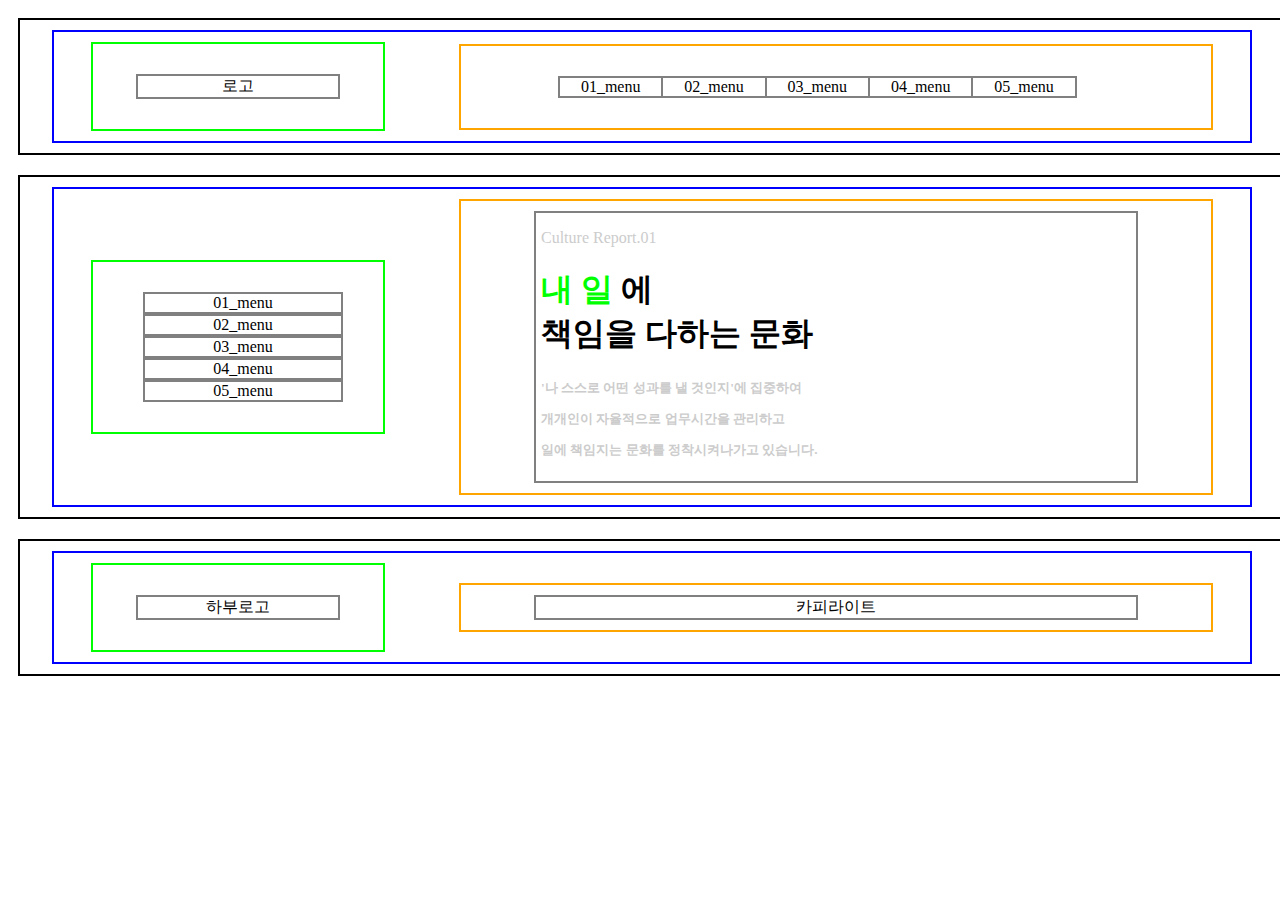
<file: day2/3.html>
<!DOCTYPE html>
<html lang="ko">

<head>
    <meta charset="UTF-8">
    <meta http-equiv="X-UA-Compatible" content="IE=edge">
    <meta name="viewport" content="width=device-width, initial-scale=1.0">
    <title>Publishing 3</title>
    <style>
        .commonBox {
            width: 100%;
            float: left;
            border: 2px solid;
            margin: 10px;
        }

        .commonBox>div {
            width: 1200px;
            margin: 0 auto;
        }

        .commonBox>div>div {
            width: 100%;
            float: left;
        }

        .commonBox>div>div>.blue_box {
            border: 2px solid #0000ff;
            margin: 10px auto;
            display: flex;
            justify-content: center;
            align-items: center;
        }

        .commonBox>div>div>.blue_box>.green_box {
            border: 2px solid #00ff00;
            width: 250px;
            margin: 10px auto;
            padding: 20px;
        }

        .commonBox>div>div>.blue_box>.orange_box {
            border: 2px solid #ffa500;
            width: 750px;
            margin: 10px auto;
        }

        .gray_box {
            border: 2px solid #808080;
            width: 80%;
            margin: 10px auto;
            text-align: center;
        }

        .green_box ul {
            list-style: none;
            margin: 10px -10px;
        }

        .green_box ul li {
            display: block;
            border: 2px solid #808080;
            margin: 0 auto;
            text-align: center;
        }

        .opt ul li {
            margin-right: 30px;
        }

        .orange_box ul {
            list-style: none;
            padding: 0;
            margin: 20px 100px;
        }

        .orange_box ul li {
            display: inline-block;
            border: 2px solid #808080;
            margin: 10px -3px;
            padding: 0 20.9px;
        }

        .write {
            text-align: left;
            width: 70%;
            margin: 5px;
        }

        .write p {
            color: #ccc;
        }

        .write span {
            color: #00ff00;
        }
    </style>
</head>

<body>
    <div class="commonBox">
        <!--검은색 상자-->
        <div>
            <div>
                <div class="blue_box">
                    <!--파란색 상자-->
                    <div class="green_box">
                        <div class="gray_box">로고</div>
                    </div>
                    <div class="orange_box">
                        <ul>
                            <li>01_menu</li>
                            <li>02_menu</li>
                            <li>03_menu</li>
                            <li>04_menu</li>
                            <li>05_menu</li>
                        </ul>
                    </div>
                </div>
            </div>
        </div>
    </div>
    <div class="commonBox">
        <!--검은색 상자-->
        <div>
            <div>
                <div class="blue_box">
                    <!--파란색 상자-->
                    <div class="green_box opt">
                        <ul>
                            <li>01_menu</li>
                            <li>02_menu</li>
                            <li>03_menu</li>
                            <li>04_menu</li>
                            <li>05_menu</li>
                        </ul>
                    </div>
                    <div class="orange_box">
                        <div class="gray_box">
                            <div class="write">
                                <p>Culture Report.01</p>
                                <h1><span>내 일</span> 에<br> 책임을 다하는 문화</h1>
                                <h5>
                                    <p>'나 스스로 어떤 성과를 낼 것인지'에 집중하여</p>
                                    <p>개개인이 자율적으로 업무시간을 관리하고</p>
                                    <p>일에 책임지는 문화를 정착시켜나가고 있습니다.</p>
                                </h5>
                            </div>
                        </div>
                    </div>
                </div>
            </div>
        </div>
    </div>
    <div class="commonBox">
        <!--검은색 상자-->
        <div>
            <div>
                <div class="blue_box">
                    <!--파란색 상자-->
                    <div class="green_box">
                        <div class="gray_box">하부로고</div>
                    </div>
                    <div class="orange_box">
                        <div class="gray_box">
                            카피라이트
                        </div>
                    </div>
                </div>
            </div>
        </div>
    </div>
</body>

</html>
</file>
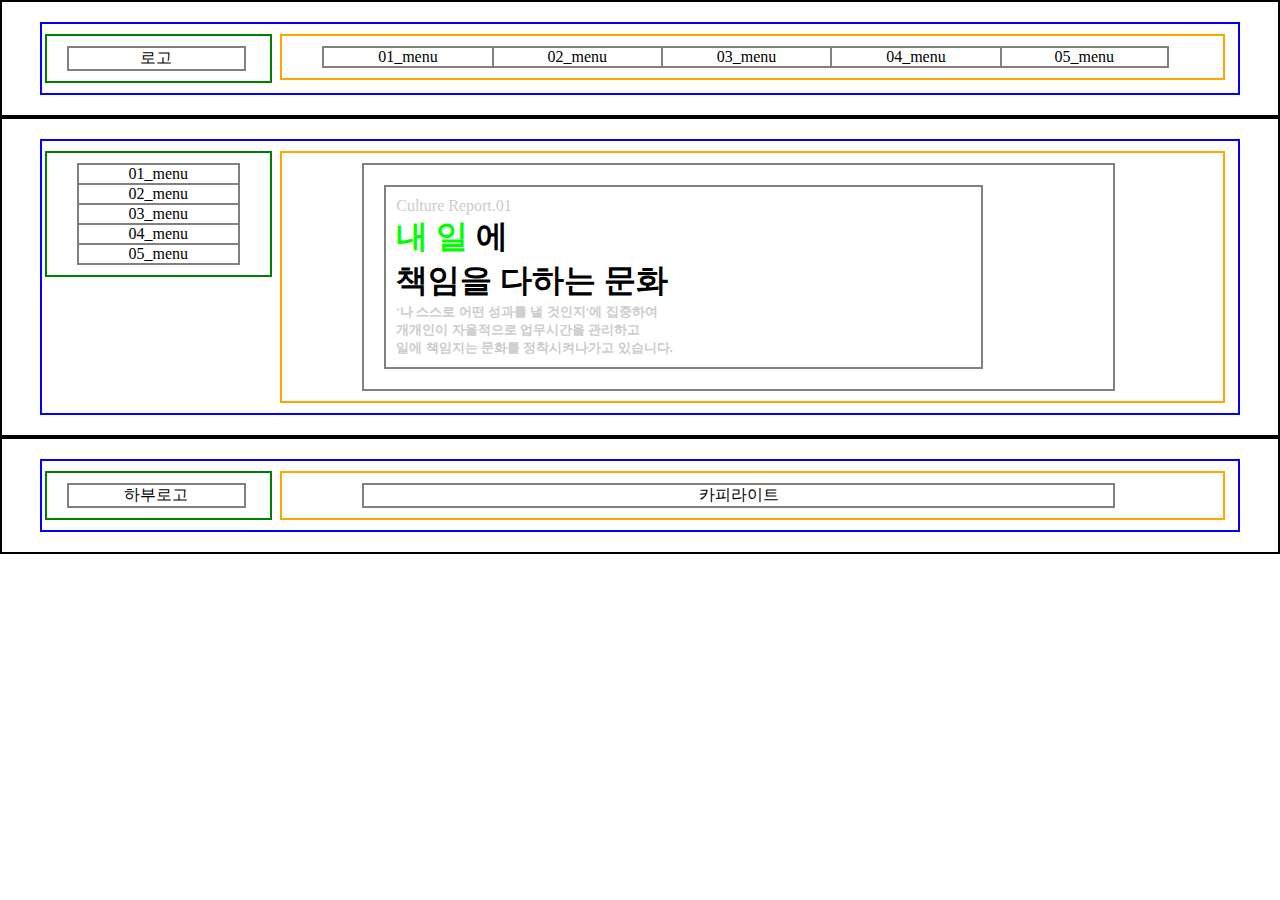
<file: day3/3(수정).html>
<!DOCTYPE html>
<html lang="ko">

<head>
    <meta charset="UTF-8">
    <meta http-equiv="X-UA-Compatible" content="IE=edge">
    <meta name="viewport" content="width=device-width, initial-scale=1.0">
    <title>Publishing 3</title>
    <style>
            * {
                list-style: none;
                margin: 0; 
                padding: 0; 
                box-sizing: border-box; 
            }

            .commonBox {
            width: 100%;
            float: left;
            border: 2px solid;
            }

            .commonBox > div {
            width: 1200px;
            margin: 0 auto;
            }

            .commonBox > div > div {
            width: 100%;
            float: left;
            }

            .commonBox > div  > div > .blue_box {
            border: 2px solid #0000ff;
            width: 100%;
            margin: 20px auto;
            float: left;
            text-align: center;
            }

            .commonBox > div > div > .blue_box > .green_box {
            border: 2px solid green;
            width: 19%;
            float: left;
            margin: 10px 3px;
            }

            .commonBox > div > div > .blue_box > .green_box > .gray_box {
            border: 2px solid gray;
            width: 80%;
            float: left;
            margin: 10px 20px;
            }

            .gray_box {
            border: 2px solid #808080;
            width: 80%;
            margin: 10px 80px;
            text-align: center;
            float: left;
            }

            .commonBox > div > div > .blue_box > .orange_box {
            border: 2px solid orange;
            width: 79%;
            float: left;
            margin: 10px 5px;
            }

            .commonBox > div > div > .blue_box > .orange_box > ul {
            float: left;
            width: 100%;
            margin: 10px 40px;
            }

            .commonBox > div > div > .blue_box > .orange_box > ul > li {
            border: 2px solid gray;
            border-right: none;
            float: left;
            width: 18%;
            }

            .commonBox > div > div > .blue_box > .orange_box > ul > li:last-child {
            border-right: 2px solid gray;
            }

            .opt ul {
            padding: 10px;
            float: left;
            width: 100%;
            }

            .opt ul li{
            width: 80%;
            float: left;
            border: 2px solid gray;
            border-bottom: none;
            margin-left: 20px;
            margin-right: 20px;
            }

            .opt ul li:last-child {
            border-bottom: 2px solid gray;
            }

            .write {
            text-align: left;
            border: 2px solid gray;
            width: 80%;
            float: left;
            padding: 10px;
            margin: 20px;
            }

            .write p {
            color: #ccc;
            }

            .write span {
            color: #00ff00;
            }
    </style>
</head>

<body>
    <div class="commonBox">
        <!--검은색 상자-->
        <div>
            <div>
                <div class="blue_box">
                    <!--파란색 상자-->
                    <div class="green_box">
                        <div class="gray_box">로고</div>
                    </div>
                    <div class="orange_box">
                            <ul>
                                <li>01_menu</li>
                                <li>02_menu</li>
                                <li>03_menu</li>
                                <li>04_menu</li>
                                <li>05_menu</li>
                            </ul>
                    </div>
                </div>
            </div>
        </div>
    </div>
    <div class="commonBox">
        <!--검은색 상자-->
        <div>
            <div>
                <div class="blue_box">
                    <!--파란색 상자-->
                    <div class="green_box opt">
                        <ul>
                            <li>01_menu</li>
                            <li>02_menu</li>
                            <li>03_menu</li>
                            <li>04_menu</li>
                            <li>05_menu</li>
                        </ul>
                    </div>
                    <div class="orange_box">
                        <div class="gray_box">
                            <div class="write">
                                <p>Culture Report.01</p>
                                <h1><span>내 일</span> 에<br> 책임을 다하는 문화</h1>
                                <h5>
                                    <p>'나 스스로 어떤 성과를 낼 것인지'에 집중하여</p>
                                    <p>개개인이 자율적으로 업무시간을 관리하고</p>
                                    <p>일에 책임지는 문화를 정착시켜나가고 있습니다.</p>
                                </h5>
                            </div>
                        </div>
                    </div>
                </div>
            </div>
        </div>
    </div>
    <div class="commonBox">
        <!--검은색 상자-->
        <div>
            <div>
                <div class="blue_box">
                    <!--파란색 상자-->
                    <div class="green_box">
                        <div class="gray_box">하부로고</div>
                    </div>
                    <div class="orange_box">
                        <div class="gray_box">
                            카피라이트
                        </div>
                    </div>
                </div>
            </div>
        </div>
    </div>
</body>

</html>
</file>
<file: day5/style.css>
@import url('https://fonts.googleapis.com/css2?family=Noto+Sans+KR:wght@400;500&display=swap');

* {
    margin: 0;
    padding: 0;
    box-sizing: border-box;
    list-style: none;
    font-size: 16px;
    font-family: 'Noto Sans KR', sans-serif;
}

body {
    overflow-x: hidden;
}

a {
    text-decoration: none;
    color: #000;
}

.commonBox {
    width: 100%;
    float: left;
}

.commonBox > div {
    width: 1200px;
    margin: 0 auto;
}

.commonBox > div > div {
    width: 100%;
    float: left;
}

.commonBox > div > div > .box1 {
    width: 100%;
    float: left;
    margin: 20px auto;
    padding: 10px;
    text-align: center;
}

.commonBox > div > div > .box2 {
    width: 100%;
    float: left;
    margin: 20px auto;
    padding: 10px;
    text-align: center;
}

.commonBox > div > div > .box1 > .logo_box {
    width: 19%;
    float: left;
    margin: 10px 5px;
}

.logo {
    width: 90%;
    float: left;
    margin: 10px 20px;
}

.logo span {
    font-size: 1.5rem;
    color: #ffa500;
}

.logo a:hover {
    color: #000;
}

.commonBox > div > div > .box1 > .nav_box {
    width: 79%;
    float: left;
    margin: 10px 5px;
}

.commonBox > div > div > .box1 > .nav_box > ul {
    width: 100%;
    float: left;
    margin: 10px 25px;
    line-height: 30px;
}

.commonBox > div > div > .box1 > .nav_box > ul > li {
    width: 25%;
    float: left;
    text-align: center;
}

.commonBox > div > div > .box1 > .nav_box > ul > li > .dropdown {
    display: none;
    width: 100%;
    float: left;
    margin: 30px 0;
    text-align: left;
}

.commonBox > div > div > .box1 > .nav_box > ul > li:hover > .dropdown {
    display: block;
    background: #f5f5f5;
}

.commonBox > div > div > .box2 > .title.box {
    width: 100%;
    float: left;
}

.slideshow-container {
    max-width: 1000px;
    position: relative;
    margin: auto;
}

.mySlides { 
    display: none;
}

.prev, .next {
cursor: pointer;
position: absolute;
top: 250px;
left: 0;
width: 10px;
padding: 16px;
color: white;
font-weight: bold;
font-size: 18px;
transition: 0.6s ease;
border-radius: 0 3px 3px 0;
}

.next {
left: 95%;
border-radius: 3px 0 0 3px;
}

.prev:hover, .next:hover {
color: #ccc;
}

.dot {
cursor: pointer;
height: 8px;
width: 8px;
margin: 10px 2px;
background-color: #bbb;
border-radius: 50%;
display: inline-block;
transition: background-color 0.6s ease;
}

.active, .dot:hover {
background-color: #ffa500;
width: 12px;
border-radius: 25% ;
}

.fade {
-webkit-animation-name: fade;
-webkit-animation-duration: 1.5s;
animation-name: fade;
animation-duration: 1s;
}

@-webkit-keyframes fade {
from {opacity: .4} 
to {opacity: 1}
}

@keyframes fade {
from {opacity: .4} 
to {opacity: 1}
}
.title_box  p  {
    font-size: 28px;
}

.commonBox > div > div > .box2 > .nav_box2 {
    width: 100%;
    float: left;
}

.commonBox > div > div > .box2 > .nav_box2 > ul {
    width: 100%;
    float: left;
}

.commonBox > div > div > .box2 > .nav_box2 > ul > li {
    width: 33.3%;
    float: left;
    padding: 0px;
}

button {
    background-color: #fff;
    border: none;
}

.nav_box2 .fa-chevron-right:hover {
    color: #ff0;
}

b {
    font-size: 28px;
    color: #f00;
}

.commonBox div div .box2 .image_box {
    background-image: url(./images/section_bg.jpg);
    background-size: cover;
    width: 100%;
    padding: 80px;
}
.commonBox div div .box2 .image_box .image_title1 {
    font-size: 28px;
    color: #fff;
}

.commonBox div div .box2 .image_box .image_title1 b {
    color: #ffa500;
}

.commonBox div div .box2 .image_box .image_title2 {
    font-size: 16px;
    color: #fff;
}

.commonBox div div .box2 .image_box button {
    border: 1px solid #fff;
    opacity: .3;
    padding: 10px;
    width: 15%;
}

.commonBox div div .box2 .image_box button:hover {
    background-color: #ffa500;
    color: #fff;
    opacity: 1;
    border: none;
}

.commonBox div div .box2 .bottom_menu {
    width: 24%;
    float: left;
    margin: 5px;
}

.commonBox div div .box2 .bottom_menu p {
    font-size: 16px;
    text-align: left;
}

.commonBox div div .box2 .bottom_menu p button {
    float: right;
    border: 1px solid #ffa500;
    border-radius: 50%;
    width: 20px;
    font-size: 13px;
}

.commonBox div div .box2 .bottom_menu p button a {
    color: #ffa500;
}


.commonBox div div .box2 .bottom_menu ul {
    width: 100%;
    float: left;
}

.commonBox div div .box2 .bottom_menu ul li {
    width: 100%;
    float: left;
    text-align: left;
    padding: 5px;
}

.commonBox div div .box2 .bottom_box .bottom_box_btn {
    width: 33.3%;
    float: right;
    border: .5px solid;
    margin: 7px;
    padding: 10px 0;
}

.commonBox div div .box2 .bottom_box .bottom_box_btn a:hover {
    color: #000;
}

.commonBox div div .box2 .bottom_box .bottom_box_btn:last-child {
    background-color: #ffa500;
    color: #fff;
    line-height: 30px;
}

.commonBox div div .box2 .bottom_box .bottom_box_btn .fa-chevron-right {
    float: right;
    line-height: 30px;
}

.commonBox div div .footer {
    background-color: #454545;
}

.commonBox div div .box2 .sub_nav {
    width: 100%;
    float: left;
    margin: -10px 10%;
}

.commonBox div div .box2 .sub_nav ul {
    background-color: #676767;
    width: 80%;
    float: left;
}

.commonBox div div .box2 .sub_nav ul li {
    width: 18%;
    float: left;
    margin: 0;
    padding: 10px;
}

.commonBox div div .box2 .sub_nav ul li a {
    color: #fff;
}

.commonBox div div .box2 .footer_logo {
    width: 18%;
    float: left;
    padding: 30px;
    font-size: 18px;
    color: #fff;
    margin-top: 30px;
}

.commonBox div div .box2 .footer_logo span {
    color: #ffa500;

    font-size: 20px;
}

.commonBox div div .box2 .footer_info {
    width: 68%;
    float: left;
    text-align: left;
    color: #fff;
    padding: 20px;
    margin-top: 30px;
}

.commonBox div div .box2 .footer_info button {
    font-size: 10px;
    float: right;
    margin: 3px;
    padding: 5px;
    color: #fff;
    background-color: #696969;
}
</file>
<file: day6(update)/style.css>
@import url('https://fonts.googleapis.com/css2?family=Noto+Sans+KR:wght@400;500&display=swap');

* {
    margin: 0;
    padding: 0;
    box-sizing: border-box;
    list-style: none;
    font-size: 16px;
    font-family: 'Noto Sans KR', sans-serif;
}

body {
    overflow-x: hidden;
}

a {
    text-decoration: none;
    color: #000;
}

.commonBox {
    width: 100%;
    float: left;
}

.commonBox > div {
    width: 1200px;
    margin: 0 auto;
}

.commonBox > div > div {
    width: 100%;
    float: left;
}

.commonBox > div > div > .box1 {
    width: 100%;
    float: left;
    margin: 10px auto;
    padding: 10px;
    text-align: center;
}

.commonBox > div > div > .box1 > .logo_box {
    width: 19%;
    float: left;
    margin: 10px 5px;
}

.logo {
    width: 90%;
    float: left;
    margin: 10px 20px;
}

.logo h2 {
    font-size: 1.5rem;
}

.logo span {
    font-size: 1.5rem;
    color: #ffa500;
}

.logo a:hover {
    color: #000;
}

.commonBox > div > div > .box1 > .nav_box {
    width: 79%;
    float: left;
    margin: 10px 5px;
}

.commonBox > div > div > .box1 > .nav_box > ul {
    width: 100%;
    float: left;
    margin: 10px 25px;
    line-height: 30px;
}

.commonBox > div > div > .box1 > .nav_box > ul > li {
    width: 25%;
    float: left;
    text-align: center;
}

.commonBox > div > div > .box1 > .nav_box > ul > li > .dropdown {
    display: none;
    width: 220px;
    margin: 45px 0;
    padding: 20px;
    text-align: left;
    position: absolute;
    z-index: 2;
}

.commonBox > div > div > .box1 > .nav_box > ul > li:hover> .dropdown {
    display: block;
    background: #f5f5f5;
}

.commonBox > div > div > .box1 > .nav_box > ul > li:hover > .dropdown > a {
    color: #000;
}

.commonBox > div > div > .box1 > .title.box {
    width: 100%;
    float: left;
}

.mySlides {
    width: 100%; 
    display: none;
}

.prev, .next {
cursor: pointer;
position: absolute;
top: 43%;
left: 20%;
width: 10px;
padding: 16px;
color: #000;
font-size: 34px;
}

.next {
left: 78%;
}

.prev:hover, .next:hover {
color: #ccc;
}

.dot {
cursor: pointer;
height: 8px;
width: 8px;
margin: 10px 2px;
background-color: #bbb;
border-radius: 50%;
display: inline-block;
transition: background-color 0.6s ease;
position: relative;
left: 1%;
}

.active, .dot:hover {
background-color: #ffa500;
width: 12px;
border-radius: 25% ;
}

.fade {
-webkit-animation-name: fade;
-webkit-animation-duration: 1.5s;
animation-name: fade;
animation-duration: 1s;
}

@-webkit-keyframes fade {
from {opacity: .4} 
to {opacity: 1}
}

@keyframes fade {
from {opacity: .4} 
to {opacity: 1}
}

.title_box p  {
    font-size: 28px;
}

.nav_box2 {
    width: 100%;
    float: left;
}

.nav_box2 > ul {
    width: 100%;
    float: left;
}

.nav_box2 > ul > li {
    width: 33%;
    float: left;
    padding: 0px;
}

button {
    background-color: #fff;
    border: none;
}

.nav_box2 .fa-chevron-right:hover {
    color: #ff0;
}

b {
    font-size: 28px;
    color: #f00;
}

.image_box {
    background-image: url(./images/section_bg.jpg);
    width: 100%;
    float: left;
    padding: 80px;
    text-align: center;
}
.image_box > .image_title1 {
    font-size: 28px;
    color: #fff;
}

.image_box > .image_title1 b {
    color: #ffa500;
}

.image_box > .image_title2 {
    margin-top: 10px;
    font-size: 16px;
    color: #fff;
}

.image_box > button {
    margin-top: 10px;
    border: 1px solid #fff;
    opacity: .3;
    padding: 10px;
    width: 15%;
}

.image_box > button:hover {
    background-color: #ffa500;
    color: #fff;
    opacity: 1;
    border: none;
}

.bottom_menu {
    width: 24%;
    float: left;
    margin: 50px;
}

.bottom_menu p {
    font-size: 16px;
    text-align: left;
}

.bottom_menu p button {
    float: right;
    border: 1px solid #ffa500;
    border-radius: 50%;
    width: 20px;
    font-size: 13px;
}

.bottom_menu p button a {
    color: #ffa500;
}


.bottom_menu ul {
    width: 100%;
    float: left;
}

.bottom_menu ul li {
    width: 100%;
    float: left;
    text-align: left;
    padding: 5px;
}

.bottom_box .bottom_box_btn {
    width: 31%;
    float: right;
    border: .5px solid;
    margin: 3px;
    padding: 10px 0;
}

.bottom_box .bottom_box_btn a:hover {
    color: #000;
}

.bottom_box .bottom_box_btn:last-child {
    background-color: #ffa500;
    color: #fff;
    line-height: 20px;
}

.bottom_box .bottom_box_btn .fa-chevron-right {
    float: right;
    line-height: 20px;
}


.footer {
    background-color: #454545;
    width: 100% ;
    float: left;
}

.sub_nav {
    width: 100%;
    float: left;
    margin: 0 10%;
}

.sub_nav ul {
    background-color: #676767;
    width: 80%;
    float: left;
    text-align: center;
}

.sub_nav ul li {
    width: 18%;
    float: left;
    margin: 0;
    padding: 10px;
}

.sub_nav ul li a {
    color: #fff;
}

.footer_logo {
    width: 18%;
    float: left;
    padding: 30px;
    font-size: 24px;
    color: #fff;
    margin-top: 50px;
}

.footer_logo span {
    color: #ffa500;

    font-size: 20px;
}

.footer_info {
    width: 68%;
    float: left;
    text-align: left;
    color: #fff;
    padding: 20px;
    margin-top: 30px;
}

.footer_info button {
    float: right;
    margin: 2px;
    padding: 1.5px;
    border-radius: 20%;
    background-color: #696969;
}

.footer_info button a {
    font-size: 8px;
    color: #fff;
}
</file>
<file: day6(update2)/style.css>
@import url('https://fonts.googleapis.com/css2?family=Noto+Sans+KR:wght@400;500&display=swap');

* {
  margin: 0;
  padding: 0;
  box-sizing: border-box;
  list-style: none;
  text-decoration: none;
  text-align: center;
  font-family: 'Noto Sans KR', sans-serif;
  color: #000;
  /* border: 1px solid red; */
}

.commonBox {
  width: 100%;
  float: left;
  min-width: 1200px;
}

.commonBox > div {
  width: 1200px;
  margin: 0 auto;
}

.commonBox > div > div {
  width: 100%;
  float: left;
}

.commonBox .box {
  width: 100%;
  float: left;
}

/* top */
.commonBox .logoBox {
  width: 19%;
  float: left;
  margin: 30px 5px;
}

.commonBox .logoBox a {
  width: 100%;
  float: left;
}

.commonBox .logoBox img {
  max-width: 100%;
  vertical-align: middle;
  float: left;
  padding: 10px;
}

.commonBox .navBox {
  width: 80%;
  float: left;
  padding: 10px;
  line-height: 50px;
}

.navBox .main-menu {
  width: 100%;
  float: left;
}

.navBox  .main-menu > li {
  width: 25%;
  float: left;
  position: relative;
  font-size: 12.95px;
}

.navBox  .main-menu > li > a {
  display: block;
  padding: 20px;
}

.navBox  .sub-menu {
  background-color: #ccc;
  position: absolute;
  top: 100px;
  opacity: 0;
  visibility: hidden;
  transition: all 0.5s ease-in-out;
}

.navBox  .sub-menu > li {
  width: 100%;
  float: left;
  padding: 16px 25px;
}

.navBox  .sub-menu > li >  a {
  color: rgba(255,255,255,0.6);
}

.navBox  .main-menu > li:hover .sub-menu {
  opacity: 1;
  visibility: visible;
  position: absolute;
  z-index: 10;
}

.navBox  .sub-menu > li >  a:hover {
 color: #000;
}

/* image slide */
.slideshow-container {
  position: relative;
}

.mySlides {
  width: 100%; 
  float: left;
  display: none;
}

.mySlides img {
  width: 100%;
  float: left;
}

.prev, .next {
cursor: pointer;
position: absolute;
top: 300px;
left: 300px;
width: 20px;
float: left;
padding: 0 10px;
color: #000;
font-size: 25px;
}

.prev i, .next i {
  width: 100%;
  float: left;
  position: absolute;
  left: 0;
  top: 0;
}

.next {
left: 78%;
}

.prev:hover i, .next:hover i{
color: #ccc;
}

.dot {
cursor: pointer;
width: 12px;
padding: 5px;
background-color: #bbb;
border-radius: 50%;
float: left;
transition: background-color 0.6s ease;
position: absolute;
top: 65%;
left: 48%;
}

.active, .dot:hover {
background-color: #ffa500;
width: 15px;
border-radius: 50% ;
}

.fade {
-webkit-animation-name: fade;
-webkit-animation-duration: 1.5s;
animation-name: fade;
animation-duration: 1s;
}

@-webkit-keyframes fade {
from {opacity: .4} 
to {opacity: 1}
}

@keyframes fade {
from {opacity: .4} 
to {opacity: 1}
}

/* info list */
.infoTitle p  {
  font-size: 28px;
  margin: 50px;
}

.infoTable {
  width: 100%;
  float: left;
}

.infoTable .bar {
  margin: 20px;
}

.infoTable ul li a img {
  width: 100%;
  vertical-align: middle;
}

.infoTable ul {
  width: 100%;
  float: left;
}

.infoTable ul li {
  width: 322px;
  float: left;
  margin: 0 37px;
}

.infoTable ul li a i {
  border: 1px solid; 
  padding: 10px; 
  color: #ccc; 
  margin: 20px;
}

.infoTable ul li:hover  a i{
  background-color: #faa20a;
  opacity: .9;
  color: #fff;
}

.infoTable .title {
  font-size: 21px;
  margin-top: 10px;
}


/* 바로가기 img */
.imageBox {
  width: 100%;
  height:339px;
  float: left;
  background-image: url(./images/section_bg.jpg);
  background-repeat: no-repeat;
  font-size: 21px;
  color: #fff;
}

.imageBox .imageBoxText {
  padding-top: 108px;
  color: #fff;
}

.imageBox .imageBoxText p{
  font-weight:bold;
  font-size:38px;
  color: #fff;
}

.imageBox  .imageBoxText p span {
  color: #F9C421;
}

.imageBox .linkBtn {
  width:195px;
  margin:20px auto 0;
  padding:10px 0;
  border:1px solid #e1e4dd;
  font-weight:bold;
  font-size:18px;
  color:#FFF;
  background-color:rgba(255, 255, 255, 0.1);
  transition: all 280ms
}

.imageBox .active2 {
  background-color:#F9C421;
  border:1px solid #F9C421
}

/* middle list */
.commonBox .middleContainer {
  width: 100%;
  float: left;
  padding-top: 50px;
  padding-bottom: 100px;
  position: relative;
}

.commonBox .middleBox {
  width: 300px;
  float: left;
  padding: 20px;
}

.commonBox .centerbox {
  margin: 0 80px 0 50px;
}

.middleBox ul {
  width: 100%;
  margin: 0 auto;
}

.middleBox ul li {
  text-align: left;
  width: 278px;
  float: left;
  padding: 4px 0;
}

.middleBox ul li .plus {
  float: right;
}

.middleBox ul li .memo {
  width: 64%;
  font-size: 15px;
}

.memo a {
  color: #8a8a8a;;
  display: inline-block;
  letter-spacing: 0;
  font-size: 15px;
}

.middleBox ul li .date {
  color: #8a8a8a;;
  width: 28%;
  float: right;
  font-size: 13px;
  line-height: 26px;
}

.middleBox ul li:first-child {
  border-bottom: 1px solid;
  font-size: 21px;
}

.commonBox .middleBtn {
  width: 383px;
  float: left;
}

.commonBox .note, 
.commonBox .bulb, 
.commonBox .call {
  border: 1px solid #ccc;
  width: 100%;
  float: left;
  padding:10px;
  margin-bottom: 10px;
  background-color: #fcfcfc;
}

.commonBox .call {
  background: url(./images/m03_bg.jpg) no-repeat;
}

.commonBox .call span {
  color: #fff;
}

/* footer */
.footerContainer {
  background-color: #454545;
}

.footerContainer .footerBox {
  position: relative;
  min-width: 1200px;
  float: left;
}

.footerBox ul {
  width:1200px;
  float: left;
  margin:0 auto;
  padding:14px 0;
  background-color:#676767;
}

.footerBox ul li {
  width: 100px;
  display: inline-block;
}

.footerBox ul li:not(:last-child) {
  background: url("./images/ft_menu_bg.png") right no-repeat;
}

.footerBox ul li a {
  color:#e9e9e9;
}

.footerWrapper {
  position:relative;
  margin:0 auto;
  padding:0 0 30px 0;
  width:1200px;
  line-height:140%;
  float: left;
}

.footerWrapper .footerLogo {
  width:276px;
  float:left;
  margin:70px 0;
}

.footerWrapper .footerLogo img {
  max-width: 100%;
  vertical-align: middle;
}

.footerWrapper .footer {
  width:794px;
  float:left;
  margin-top:52px;
  color:#898989;
}

.footerWrapper .footer p {
  color:#cacaca;
  font-size: 12.96px;
  text-align: left;
}

.footerWrapper .footer p strong{
  color:#cacaca;
  font-size: 12.96px;
  text-align: left;
}

.footerWrapper .footerAdmin {
  position:absolute;
  width: 130px;
  left: 76.5%;
  bottom:53px;
}
</file>
<file: day2/shuffle/style.css>
* {
    text-align: center;
}

.info {
    border: 3px solid #cdcdcd;
    font-size: 24px;
    margin: 20px;
    padding: 10px;
}

.result {
    border: 3px solid #ccc;
    font-size: 24px;
    margin: 20px;
    padding: 10px;
}
</file>
